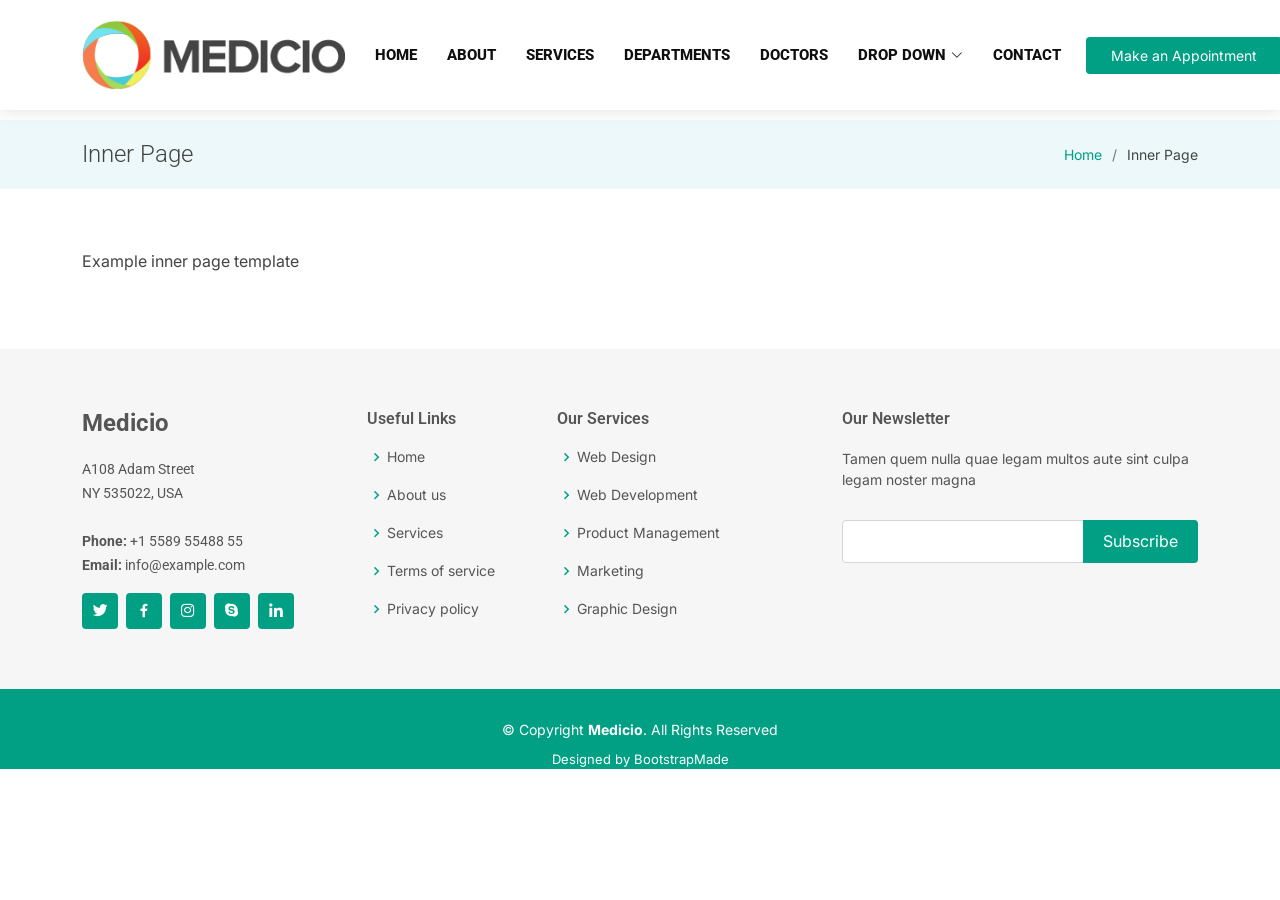
<file: inner-page.html>
<!DOCTYPE html>
<html lang="en">

<head>
  <meta charset="utf-8">
  <meta content="width=device-width, initial-scale=1.0" name="viewport">

  <title>Inner Page - Medicio Bootstrap Template</title>
  <meta content="" name="description">
  <meta content="" name="keywords">

  <!-- Favicons -->
  <link href="assets/img/favicon.png" rel="icon">
  <link href="assets/img/apple-touch-icon.png" rel="apple-touch-icon">

  <!-- Google Fonts -->
  <link href="https://fonts.googleapis.com/css?family=Open+Sans:300,300i,400,400i,600,600i,700,700i|Roboto:300,300i,400,400i,500,500i,600,600i,700,700i|Poppins:300,300i,400,400i,500,500i,600,600i,700,700i" rel="stylesheet">

  <!-- Vendor CSS Files -->
  <link href="assets/vendor/fontawesome-free/css/all.min.css" rel="stylesheet">
  <link href="assets/vendor/animate.css/animate.min.css" rel="stylesheet">
  <link href="assets/vendor/aos/aos.css" rel="stylesheet">
  <link href="assets/vendor/bootstrap/css/bootstrap.min.css" rel="stylesheet">
  <link href="assets/vendor/bootstrap-icons/bootstrap-icons.css" rel="stylesheet">
  <link href="assets/vendor/boxicons/css/boxicons.min.css" rel="stylesheet">
  <link href="assets/vendor/glightbox/css/glightbox.min.css" rel="stylesheet">
  <link href="assets/vendor/swiper/swiper-bundle.min.css" rel="stylesheet">

  <!-- Template Main CSS File -->
  <link href="assets/css/style.css" rel="stylesheet">

  <!-- =======================================================
  * Template Name: Medicio
  * Updated: Sep 18 2023 with Bootstrap v5.3.2
  * Template URL: https://bootstrapmade.com/medicio-free-bootstrap-theme/
  * Author: BootstrapMade.com
  * License: https://bootstrapmade.com/license/
  ======================================================== -->
</head>

<body>

  <!-- ======= Top Bar ======= -->
  <div id="topbar" class="d-flex align-items-center fixed-top">
    <div class="container d-flex align-items-center justify-content-center justify-content-md-between">
      <div class="align-items-center d-none d-md-flex">
        <i class="bi bi-clock"></i> Monday - Saturday, 8AM to 10PM
      </div>
      <div class="d-flex align-items-center">
        <i class="bi bi-phone"></i> Call us now +1 5589 55488 55
      </div>
    </div>
  </div>

  <!-- ======= Header ======= -->
  <header id="header" class="fixed-top">
    <div class="container d-flex align-items-center">

      <a href="index.html" class="logo me-auto"><img src="assets/img/logo.png" alt=""></a>
      <!-- Uncomment below if you prefer to use an image logo -->
      <!-- <h1 class="logo me-auto"><a href="index.html">Medicio</a></h1> -->

      <nav id="navbar" class="navbar order-last order-lg-0">
        <ul>
          <li><a class="nav-link scrollto " href="#hero">Home</a></li>
          <li><a class="nav-link scrollto" href="#about">About</a></li>
          <li><a class="nav-link scrollto" href="#services">Services</a></li>
          <li><a class="nav-link scrollto" href="#departments">Departments</a></li>
          <li><a class="nav-link scrollto" href="#doctors">Doctors</a></li>
          <li class="dropdown"><a href="#"><span>Drop Down</span> <i class="bi bi-chevron-down"></i></a>
            <ul>
              <li><a href="#">Drop Down 1</a></li>
              <li class="dropdown"><a href="#"><span>Deep Drop Down</span> <i class="bi bi-chevron-right"></i></a>
                <ul>
                  <li><a href="#">Deep Drop Down 1</a></li>
                  <li><a href="#">Deep Drop Down 2</a></li>
                  <li><a href="#">Deep Drop Down 3</a></li>
                  <li><a href="#">Deep Drop Down 4</a></li>
                  <li><a href="#">Deep Drop Down 5</a></li>
                </ul>
              </li>
              <li><a href="#">Drop Down 2</a></li>
              <li><a href="#">Drop Down 3</a></li>
              <li><a href="#">Drop Down 4</a></li>
            </ul>
          </li>
          <li><a class="nav-link scrollto" href="#contact">Contact</a></li>
        </ul>
        <i class="bi bi-list mobile-nav-toggle"></i>
      </nav><!-- .navbar -->

      <a href="#appointment" class="appointment-btn scrollto"><span class="d-none d-md-inline">Make an</span> Appointment</a>

    </div>
  </header><!-- End Header -->

  <main id="main">

    <!-- ======= Breadcrumbs Section ======= -->
    <section class="breadcrumbs">
      <div class="container">

        <div class="d-flex justify-content-between align-items-center">
          <h2>Inner Page</h2>
          <ol>
            <li><a href="index.html">Home</a></li>
            <li>Inner Page</li>
          </ol>
        </div>

      </div>
    </section><!-- End Breadcrumbs Section -->

    <section class="inner-page">
      <div class="container">
        <p>
          Example inner page template
        </p>
      </div>
    </section>

  </main><!-- End #main -->

  <!-- ======= Footer ======= -->
  <footer id="footer">
    <div class="footer-top">
      <div class="container">
        <div class="row">

          <div class="col-lg-3 col-md-6">
            <div class="footer-info">
              <h3>Medicio</h3>
              <p>
                A108 Adam Street <br>
                NY 535022, USA<br><br>
                <strong>Phone:</strong> +1 5589 55488 55<br>
                <strong>Email:</strong> info@example.com<br>
              </p>
              <div class="social-links mt-3">
                <a href="#" class="twitter"><i class="bx bxl-twitter"></i></a>
                <a href="#" class="facebook"><i class="bx bxl-facebook"></i></a>
                <a href="#" class="instagram"><i class="bx bxl-instagram"></i></a>
                <a href="#" class="google-plus"><i class="bx bxl-skype"></i></a>
                <a href="#" class="linkedin"><i class="bx bxl-linkedin"></i></a>
              </div>
            </div>
          </div>

          <div class="col-lg-2 col-md-6 footer-links">
            <h4>Useful Links</h4>
            <ul>
              <li><i class="bx bx-chevron-right"></i> <a href="#">Home</a></li>
              <li><i class="bx bx-chevron-right"></i> <a href="#">About us</a></li>
              <li><i class="bx bx-chevron-right"></i> <a href="#">Services</a></li>
              <li><i class="bx bx-chevron-right"></i> <a href="#">Terms of service</a></li>
              <li><i class="bx bx-chevron-right"></i> <a href="#">Privacy policy</a></li>
            </ul>
          </div>

          <div class="col-lg-3 col-md-6 footer-links">
            <h4>Our Services</h4>
            <ul>
              <li><i class="bx bx-chevron-right"></i> <a href="#">Web Design</a></li>
              <li><i class="bx bx-chevron-right"></i> <a href="#">Web Development</a></li>
              <li><i class="bx bx-chevron-right"></i> <a href="#">Product Management</a></li>
              <li><i class="bx bx-chevron-right"></i> <a href="#">Marketing</a></li>
              <li><i class="bx bx-chevron-right"></i> <a href="#">Graphic Design</a></li>
            </ul>
          </div>

          <div class="col-lg-4 col-md-6 footer-newsletter">
            <h4>Our Newsletter</h4>
            <p>Tamen quem nulla quae legam multos aute sint culpa legam noster magna</p>
            <form action="" method="post">
              <input type="email" name="email"><input type="submit" value="Subscribe">
            </form>

          </div>

        </div>
      </div>
    </div>

    <div class="container">
      <div class="copyright">
        &copy; Copyright <strong><span>Medicio</span></strong>. All Rights Reserved
      </div>
      <div class="credits">
        <!-- All the links in the footer should remain intact. -->
        <!-- You can delete the links only if you purchased the pro version. -->
        <!-- Licensing information: https://bootstrapmade.com/license/ -->
        <!-- Purchase the pro version with working PHP/AJAX contact form: https://bootstrapmade.com/medicio-free-bootstrap-theme/ -->
        Designed by <a href="https://bootstrapmade.com/">BootstrapMade</a>
      </div>
    </div>
  </footer><!-- End Footer -->

  <div id="preloader"></div>
  <a href="#" class="back-to-top d-flex align-items-center justify-content-center"><i class="bi bi-arrow-up-short"></i></a>

  <!-- Vendor JS Files -->
  <script src="assets/vendor/purecounter/purecounter_vanilla.js"></script>
  <script src="assets/vendor/aos/aos.js"></script>
  <script src="assets/vendor/bootstrap/js/bootstrap.bundle.min.js"></script>
  <script src="assets/vendor/glightbox/js/glightbox.min.js"></script>
  <script src="assets/vendor/swiper/swiper-bundle.min.js"></script>
  <script src="assets/vendor/php-email-form/validate.js"></script>

  <!-- Template Main JS File -->
  <script src="assets/js/main.js"></script>

</body>

</html>
</file>
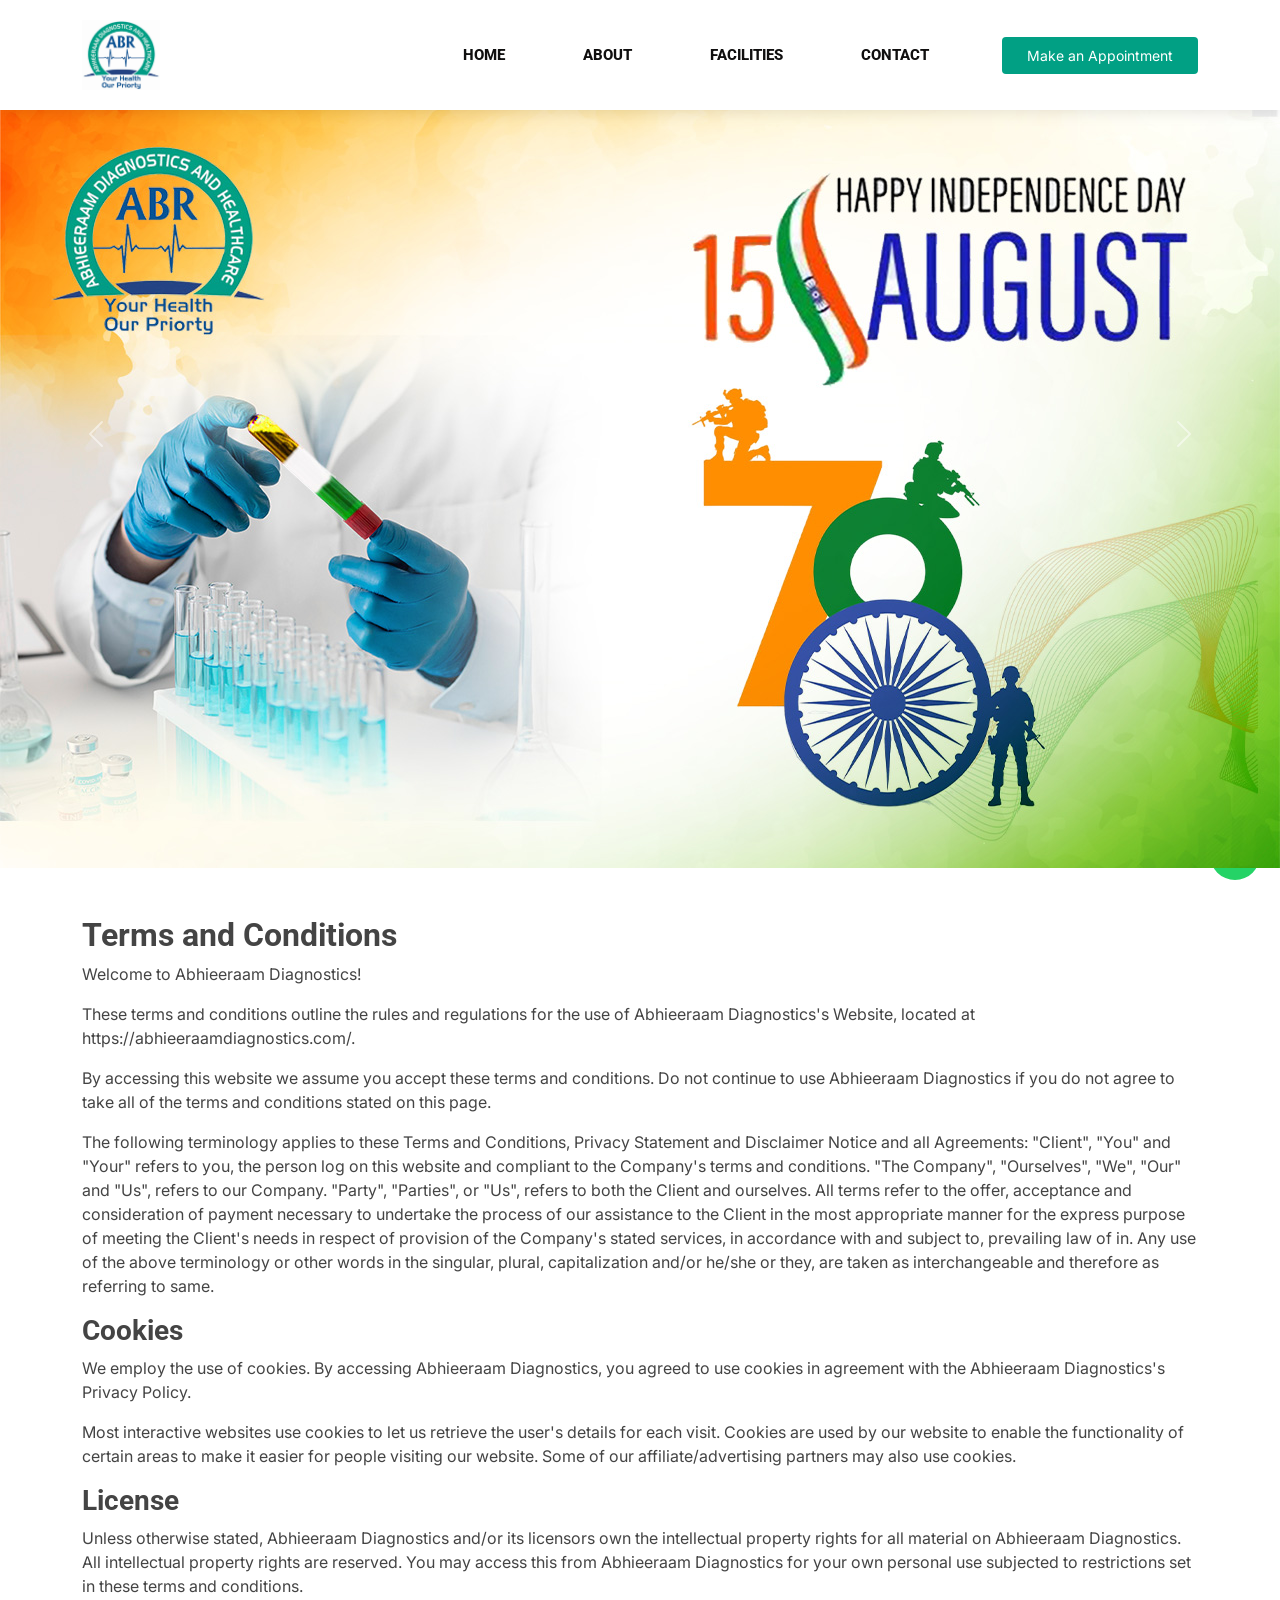
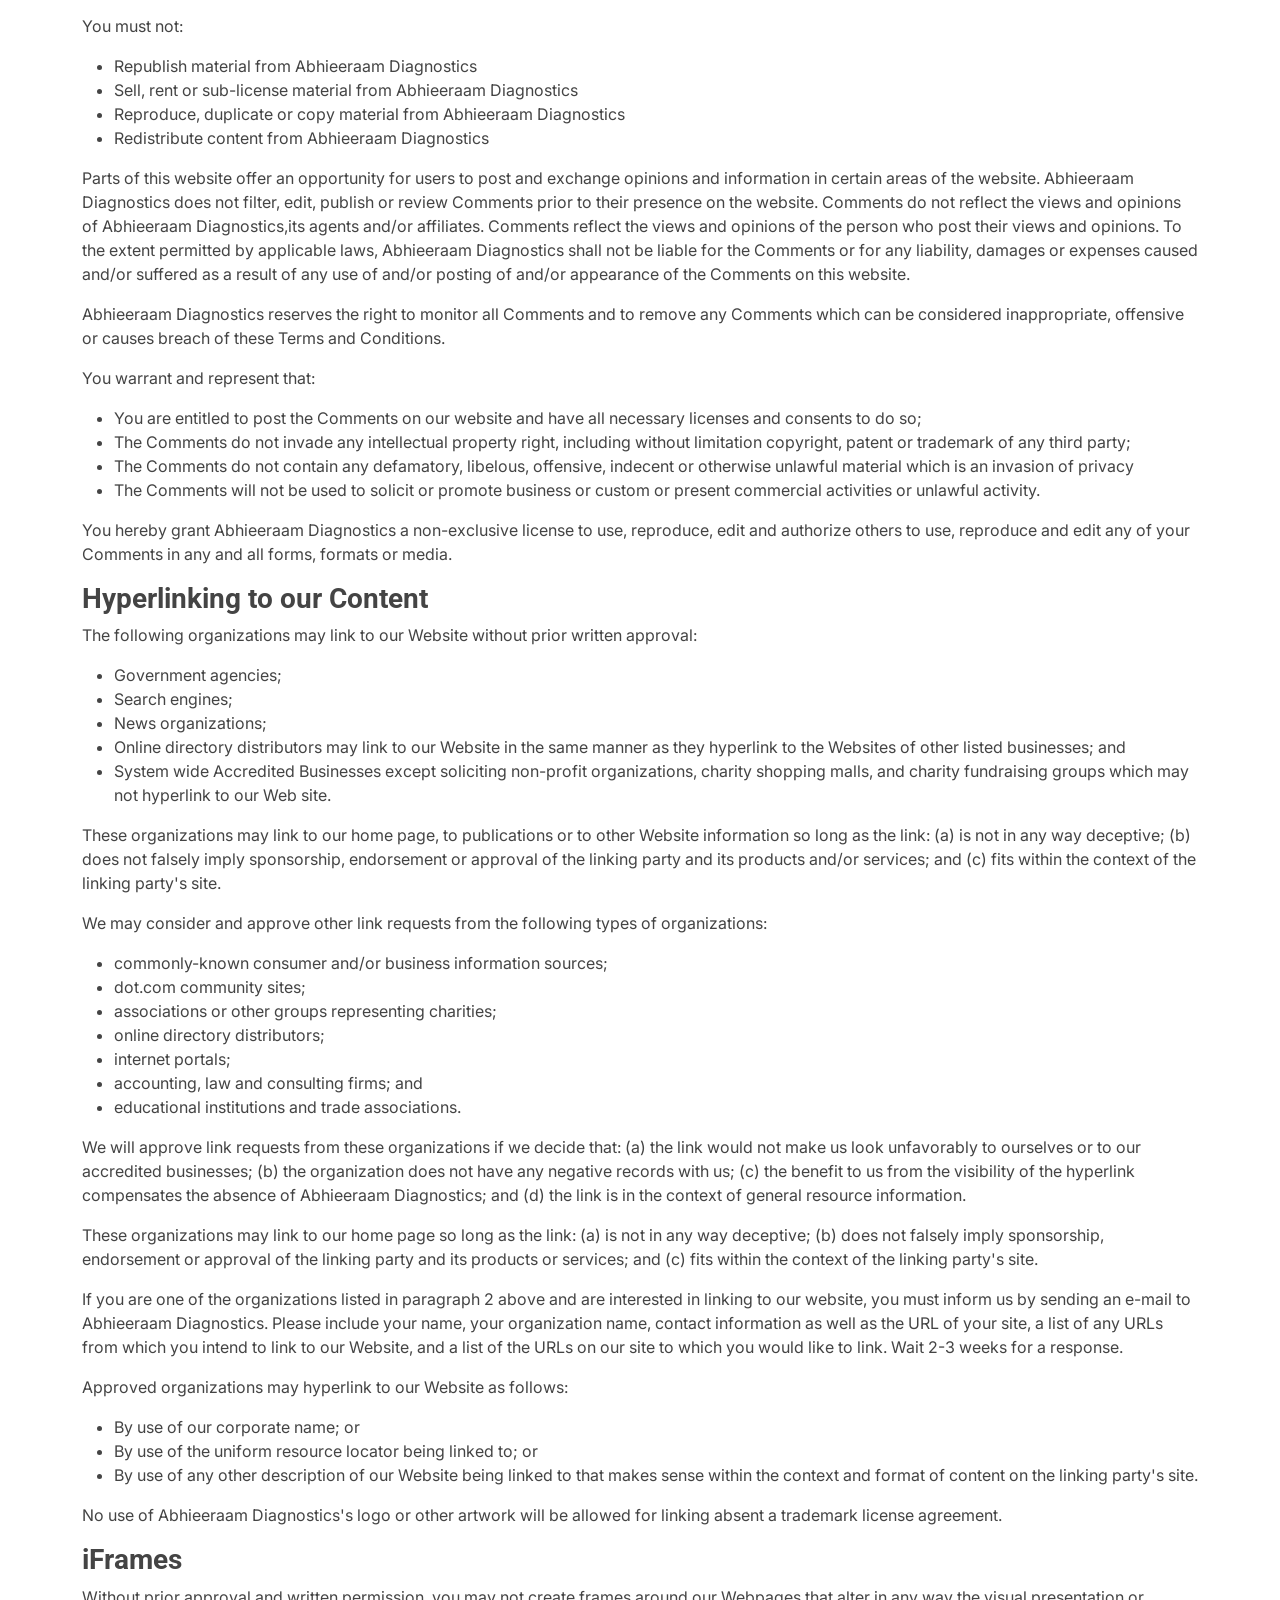
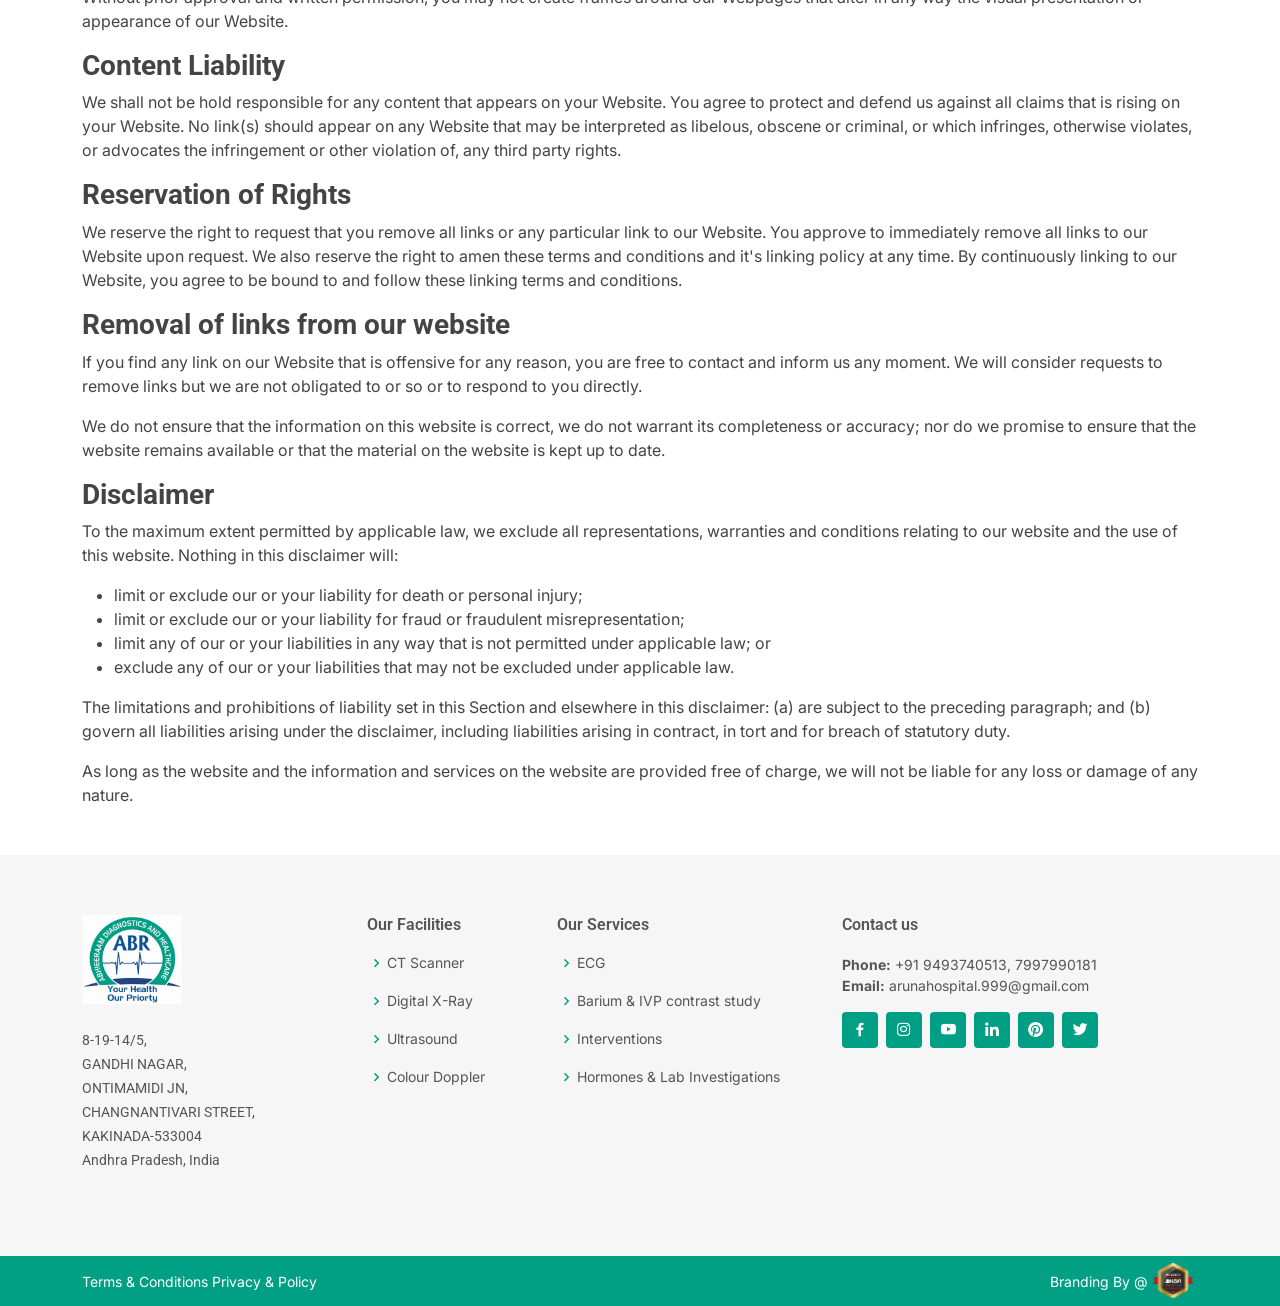
<file: privacy.html>
<!DOCTYPE html>
<html lang="en">

<head>
  <meta charset="utf-8">
  <meta content="width=device-width, initial-scale=1.0" name="viewport">

  <title>ABHIEERAAM DIAGNOSTICS</title>
  <meta content="" name="description">
  <meta content="" name="keywords">

  <!-- Favicons -->
  <link href="assets/img/logo.jpeg" rel="icon">
  <link href="assets/img/apple-touch-icon.png" rel="apple-touch-icon">

  <!-- Google Fonts -->
  <link href="https://fonts.googleapis.com/css?family=Open+Sans:300,300i,400,400i,600,600i,700,700i|Roboto:300,300i,400,400i,500,500i,600,600i,700,700i|Poppins:300,300i,400,400i,500,500i,600,600i,700,700i" rel="stylesheet">

  <!-- Vendor CSS Files -->
  <link href="assets/vendor/fontawesome-free/css/all.min.css" rel="stylesheet">
  <link href="assets/vendor/animate.css/animate.min.css" rel="stylesheet">
  <link href="assets/vendor/aos/aos.css" rel="stylesheet">
  <link href="assets/vendor/bootstrap/css/bootstrap.min.css" rel="stylesheet">
  <link href="assets/vendor/bootstrap-icons/bootstrap-icons.css" rel="stylesheet">
  <link href="assets/vendor/boxicons/css/boxicons.min.css" rel="stylesheet">
  <link href="assets/vendor/glightbox/css/glightbox.min.css" rel="stylesheet">
  <link href="assets/vendor/swiper/swiper-bundle.min.css" rel="stylesheet">

  <!-- Template Main CSS File -->
  <link href="assets/css/style.css" rel="stylesheet">

  <!-- =======================================================
  * Template Name: Medicio
  * Updated: Sep 18 2023 with Bootstrap v5.3.2
  * Template URL: https://bootstrapmade.com/medicio-free-bootstrap-theme/
  * Author: BootstrapMade.com
  * License: https://bootstrapmade.com/license/
  ======================================================== -->
</head>

<body>

  <!-- ======= Header ======= -->
  <header id="header" class="fixed-top">
    <div class="container d-flex align-items-center">

      <a href="index.html" class="logo me-auto"><img src="assets/img/logo.jpeg"  alt=""></a>
      <!-- Uncomment below if you prefer to use an image logo -->
      <!-- <h1 class="logo me-auto"><a href="index.html">Medicio</a></h1> -->

      <nav id="navbar" class="navbar order-lg-0 ">
        <ul>
          <li><a class="nav-link scrollto pe-5" href="index.php">Home</a></li>
          <li><a class="nav-link scrollto me-5" href="index.php">About</a></li>
          <li><a class="nav-link scrollto pe-5" href="index.php">Facilities</a></li>
          <li><a class="nav-link scrollto pe-5" href="index.php">Contact</a></li>
        </ul>
        <i class="bi bi-list mobile-nav-toggle"></i>
      </nav><!-- .navbar -->

      <a href="#appointment" class="appointment-btn scrollto"><span class="d-none d-md-inline">Make an</span> Appointment</a>

    </div>
  </header><!-- End Header -->

  <!-- ======= Hero Section ======= -->
  <div id="carouselExampleFade" data-bs-interval="3000"  class="carousel slide carousel-fade" data-bs-ride="carousel"  >
  <div class="carousel-inner cor_med">
    <div class="carousel-item active">
      <img src="assets/img/abhiram_independence_poster.png" class="d-block w-100" alt="...">
    </div>
    <div class="carousel-item">
      <img src="assets/img/slide/slides4.jpeg" class="d-block w-100" alt="...">
    </div>
    <div class="carousel-item">
      <img src="assets/img/slide/slides1.jpeg" class="d-block w-100" alt="...">
    </div>
    <div class="carousel-item">
      <img src="assets/img/slide/slides3.jpeg" class="d-block w-100" alt="...">
    </div>
  </div>
  <button class="carousel-control-prev" type="button" data-bs-target="#carouselExampleFade" data-bs-slide="prev">
    <span class="carousel-control-prev-icon" aria-hidden="true"></span>
    <span class="visually-hidden">Previous</span>
  </button>
  <button class="carousel-control-next" type="button" data-bs-target="#carouselExampleFade" data-bs-slide="next">
    <span class="carousel-control-next-icon" aria-hidden="true"></span>
    <span class="visually-hidden">Next</span>
  </button>
</div>


   
  <main id="main">

 <div class="container my-5">

    <h2><strong>Terms and Conditions</strong></h2>

    <p>Welcome to Abhieeraam Diagnostics!</p>
    
    <p>These terms and conditions outline the rules and regulations for the use of Abhieeraam Diagnostics's Website, located at https://abhieeraamdiagnostics.com/.</p>
    
    <p>By accessing this website we assume you accept these terms and conditions. Do not continue to use Abhieeraam Diagnostics if you do not agree to take all of the terms and conditions stated on this page.</p>
    
    <p>The following terminology applies to these Terms and Conditions, Privacy Statement and Disclaimer Notice and all Agreements: "Client", "You" and "Your" refers to you, the person log on this website and compliant to the Company's terms and conditions. "The Company", "Ourselves", "We", "Our" and "Us", refers to our Company. "Party", "Parties", or "Us", refers to both the Client and ourselves. All terms refer to the offer, acceptance and consideration of payment necessary to undertake the process of our assistance to the Client in the most appropriate manner for the express purpose of meeting the Client's needs in respect of provision of the Company's stated services, in accordance with and subject to, prevailing law of in. Any use of the above terminology or other words in the singular, plural, capitalization and/or he/she or they, are taken as interchangeable and therefore as referring to same.</p>
    
    <h3><strong>Cookies</strong></h3>
    
    <p>We employ the use of cookies. By accessing Abhieeraam Diagnostics, you agreed to use cookies in agreement with the Abhieeraam Diagnostics's Privacy Policy. </p>
    
    <p>Most interactive websites use cookies to let us retrieve the user's details for each visit. Cookies are used by our website to enable the functionality of certain areas to make it easier for people visiting our website. Some of our affiliate/advertising partners may also use cookies.</p>
    
    <h3><strong>License</strong></h3>
    
    <p>Unless otherwise stated, Abhieeraam Diagnostics and/or its licensors own the intellectual property rights for all material on Abhieeraam Diagnostics. All intellectual property rights are reserved. You may access this from Abhieeraam Diagnostics for your own personal use subjected to restrictions set in these terms and conditions.</p>
    
    <p>You must not:</p>
    <ul>
        <li>Republish material from Abhieeraam Diagnostics</li>
        <li>Sell, rent or sub-license material from Abhieeraam Diagnostics</li>
        <li>Reproduce, duplicate or copy material from Abhieeraam Diagnostics</li>
        <li>Redistribute content from Abhieeraam Diagnostics</li>
    </ul>
    
     
    <p>Parts of this website offer an opportunity for users to post and exchange opinions and information in certain areas of the website. Abhieeraam Diagnostics does not filter, edit, publish or review Comments prior to their presence on the website. Comments do not reflect the views and opinions of Abhieeraam Diagnostics,its agents and/or affiliates. Comments reflect the views and opinions of the person who post their views and opinions. To the extent permitted by applicable laws, Abhieeraam Diagnostics shall not be liable for the Comments or for any liability, damages or expenses caused and/or suffered as a result of any use of and/or posting of and/or appearance of the Comments on this website.</p>
    
    <p>Abhieeraam Diagnostics reserves the right to monitor all Comments and to remove any Comments which can be considered inappropriate, offensive or causes breach of these Terms and Conditions.</p>
    
    <p>You warrant and represent that:</p>
    
    <ul>
        <li>You are entitled to post the Comments on our website and have all necessary licenses and consents to do so;</li>
        <li>The Comments do not invade any intellectual property right, including without limitation copyright, patent or trademark of any third party;</li>
        <li>The Comments do not contain any defamatory, libelous, offensive, indecent or otherwise unlawful material which is an invasion of privacy</li>
        <li>The Comments will not be used to solicit or promote business or custom or present commercial activities or unlawful activity.</li>
    </ul>
    
    <p>You hereby grant Abhieeraam Diagnostics a non-exclusive license to use, reproduce, edit and authorize others to use, reproduce and edit any of your Comments in any and all forms, formats or media.</p>
    
    <h3><strong>Hyperlinking to our Content</strong></h3>
    
    <p>The following organizations may link to our Website without prior written approval:</p>
    
    <ul>
        <li>Government agencies;</li>
        <li>Search engines;</li>
        <li>News organizations;</li>
        <li>Online directory distributors may link to our Website in the same manner as they hyperlink to the Websites of other listed businesses; and</li>
        <li>System wide Accredited Businesses except soliciting non-profit organizations, charity shopping malls, and charity fundraising groups which may not hyperlink to our Web site.</li>
    </ul>
    
    <p>These organizations may link to our home page, to publications or to other Website information so long as the link: (a) is not in any way deceptive; (b) does not falsely imply sponsorship, endorsement or approval of the linking party and its products and/or services; and (c) fits within the context of the linking party's site.</p>
    
    <p>We may consider and approve other link requests from the following types of organizations:</p>
    
    <ul>
        <li>commonly-known consumer and/or business information sources;</li>
        <li>dot.com community sites;</li>
        <li>associations or other groups representing charities;</li>
        <li>online directory distributors;</li>
        <li>internet portals;</li>
        <li>accounting, law and consulting firms; and</li>
        <li>educational institutions and trade associations.</li>
    </ul>
    
    <p>We will approve link requests from these organizations if we decide that: (a) the link would not make us look unfavorably to ourselves or to our accredited businesses; (b) the organization does not have any negative records with us; (c) the benefit to us from the visibility of the hyperlink compensates the absence of Abhieeraam Diagnostics; and (d) the link is in the context of general resource information.</p>
    
    <p>These organizations may link to our home page so long as the link: (a) is not in any way deceptive; (b) does not falsely imply sponsorship, endorsement or approval of the linking party and its products or services; and (c) fits within the context of the linking party's site.</p>
    
    <p>If you are one of the organizations listed in paragraph 2 above and are interested in linking to our website, you must inform us by sending an e-mail to Abhieeraam Diagnostics. Please include your name, your organization name, contact information as well as the URL of your site, a list of any URLs from which you intend to link to our Website, and a list of the URLs on our site to which you would like to link. Wait 2-3 weeks for a response.</p>
    
    <p>Approved organizations may hyperlink to our Website as follows:</p>
    
    <ul>
        <li>By use of our corporate name; or</li>
        <li>By use of the uniform resource locator being linked to; or</li>
        <li>By use of any other description of our Website being linked to that makes sense within the context and format of content on the linking party's site.</li>
    </ul>
    
    <p>No use of Abhieeraam Diagnostics's logo or other artwork will be allowed for linking absent a trademark license agreement.</p>
    
    <h3><strong>iFrames</strong></h3>
    
    <p>Without prior approval and written permission, you may not create frames around our Webpages that alter in any way the visual presentation or appearance of our Website.</p>
    
    <h3><strong>Content Liability</strong></h3>
    
    <p>We shall not be hold responsible for any content that appears on your Website. You agree to protect and defend us against all claims that is rising on your Website. No link(s) should appear on any Website that may be interpreted as libelous, obscene or criminal, or which infringes, otherwise violates, or advocates the infringement or other violation of, any third party rights.</p>
    
    <h3><strong>Reservation of Rights</strong></h3>
    
    <p>We reserve the right to request that you remove all links or any particular link to our Website. You approve to immediately remove all links to our Website upon request. We also reserve the right to amen these terms and conditions and it's linking policy at any time. By continuously linking to our Website, you agree to be bound to and follow these linking terms and conditions.</p>
    
    <h3><strong>Removal of links from our website</strong></h3>
    
    <p>If you find any link on our Website that is offensive for any reason, you are free to contact and inform us any moment. We will consider requests to remove links but we are not obligated to or so or to respond to you directly.</p>
    
    <p>We do not ensure that the information on this website is correct, we do not warrant its completeness or accuracy; nor do we promise to ensure that the website remains available or that the material on the website is kept up to date.</p>
    
    <h3><strong>Disclaimer</strong></h3>
    
    <p>To the maximum extent permitted by applicable law, we exclude all representations, warranties and conditions relating to our website and the use of this website. Nothing in this disclaimer will:</p>
    
    <ul>
        <li>limit or exclude our or your liability for death or personal injury;</li>
        <li>limit or exclude our or your liability for fraud or fraudulent misrepresentation;</li>
        <li>limit any of our or your liabilities in any way that is not permitted under applicable law; or</li>
        <li>exclude any of our or your liabilities that may not be excluded under applicable law.</li>
    </ul>
    
    <p>The limitations and prohibitions of liability set in this Section and elsewhere in this disclaimer: (a) are subject to the preceding paragraph; and (b) govern all liabilities arising under the disclaimer, including liabilities arising in contract, in tort and for breach of statutory duty.</p>
    
    <p>As long as the website and the information and services on the website are provided free of charge, we will not be liable for any loss or damage of any nature.</p>

 </div>
  </main><!-- End #main -->

  <!-- ======= Footer ======= -->
  <footer id="footer">
    <div class="footer-top">
      <div class="container">
        <div class="row">

          <div class="col-lg-3 col-md-6">
            <div class="footer-info">
              <a href="index.html" class="logo me-auto "><img src="assets/img/logo.jpeg"  width="100" alt=""></a>
              <p class="mt-4">
                8-19-14/5,  
                <br>GANDHI NAGAR,<br> 
                ONTIMAMIDI JN,<br>
                CHANGNANTIVARI STREET,<br>
                KAKINADA-533004 <br>
                Andhra Pradesh, India
                <br><br>
              </p>
            </div>
          </div>

          <div class="col-lg-2 col-md-6 footer-links">
            <h4>Our Facilities</h4>
            <ul>
              <li><i class="bx bx-chevron-right"></i> <a href="index.php">CT Scanner</a></li>
              <li><i class="bx bx-chevron-right"></i> <a href="index.php">Digital X-Ray</a></li>
              <li><i class="bx bx-chevron-right"></i> <a href="index.php">Ultrasound</a></li>
              <li><i class="bx bx-chevron-right"></i> <a href="index.php">Colour Doppler</a></li>
            </ul>
          </div>

          <div class="col-lg-3 col-md-6 footer-links">
            <h4>Our Services</h4>
            <ul>
              <li><i class="bx bx-chevron-right"></i> <a href="index.php">ECG</a></li>
              <li><i class="bx bx-chevron-right"></i> <a href="index.php">Barium & IVP contrast study</a></li>
              <li><i class="bx bx-chevron-right"></i> <a href="index.php">Interventions</a></li>
              <li><i class="bx bx-chevron-right"></i> <a href="index.php">Hormones & Lab Investigations</a></li>
            </ul>
          </div>

          <div class="col-lg-4 col-md-6 footer-newsletter footerbgcolor">
            <h4>Contact us</h4>
            <p class="mt-2">
              <strong>Phone:</strong> +91 9493740513, 7997990181<br>
              <strong>Email:</strong> arunahospital.999@gmail.com <br>
            </p>
            <div class="social-links mt-3">
              <a href="https://www.facebook.com/abhieeramdiagnostics/" target="_blank" class="facebook"><i class="bx bxl-facebook"></i></a> 
              <a href="https://www.instagram.com/abhiee_ram_diagnostics/"  target="_blank" class="instagram"><i class="bx bxl-instagram"></i></a>
              <a href="https://www.youtube.com/channel/UCxqTQfOzRZLO7gNJQSgTGIw"  target="_blank" class="youtube"><i class="bx bxl-youtube"></i></a>
              <a href="#"    class="google-plus"><i class="bx bxl-linkedin"></i></a>
              <a href="https://in.pinterest.com/abhieeraam/"   target="_blank" class="linkedin"><i class="bx bxl-pinterest"></i></a>
              <a href="https://twitter.com/abhieeraam9518"  target="_blank" class="twitter"><i class="bx bxl-twitter"></i></a>

            </div>

          </div>

        </div>
      </div>
    </div>
    <div class="footer-area-bottom theme-bg">
      <div class="container">
      <div class="row d-flex align-items-center">
      <div class="col-md-6 col-12">
        <div class="footer-widget__copyright-info">
        <p class="last_text mb-0">
          <a href="terms.html" style="text-decoration: none; color: #ffffff;">Terms & Conditions</a>
          <a href="privacy.html" style="text-decoration: none; color: #ffffff;">Privacy & Policy</a>
        </p>
        </div>
      </div>
      <div class="col-md-6 col-12 d-flex justify-content-end align-items-center">
        <a href="https://bhavicreations.com/" target="_blank" style="text-decoration: none; color: #ffffff; display: flex; align-items: center;">
        <p class="mini_text last_text mb-0">
          Branding By @
        </p>
        <img src="assets/img/bhavi-logo/bhavi.png" class="img-fluid brand_image" alt="" style="width: 50px; height: 50px;">
        </a>
      </div>
        </div>
      </div>
 </div>
 
  </footer>
  
  <!-- End Footer -->

  <!-- WhatsApp link -->
  <a href="https://api.whatsapp.com/send?phone=919493740513" style="color: #fff;" class="whatsapp-link" target="_blank">
    <i class="fab fa-whatsapp"></i>
  </a>

  <div id="preloader"></div>
  <!-- <a href="#" class="back-to-top d-flex align-items-center justify-content-center"><i class="bi bi-arrow-up-short"></i></a> -->

  <!-- Vendor JS Files -->
  <script src="assets/vendor/purecounter/purecounter_vanilla.js"></script>
  <script src="assets/vendor/aos/aos.js"></script>
  <script src="assets/vendor/bootstrap/js/bootstrap.bundle.min.js"></script>
  <script src="assets/vendor/glightbox/js/glightbox.min.js"></script>
  <script src="assets/vendor/swiper/swiper-bundle.min.js"></script>
  <script src="assets/vendor/php-email-form/validate.js"></script>

  <!-- Template Main JS File -->
  <script src="assets/js/main.js"></script>

</body>

</html>
</file>
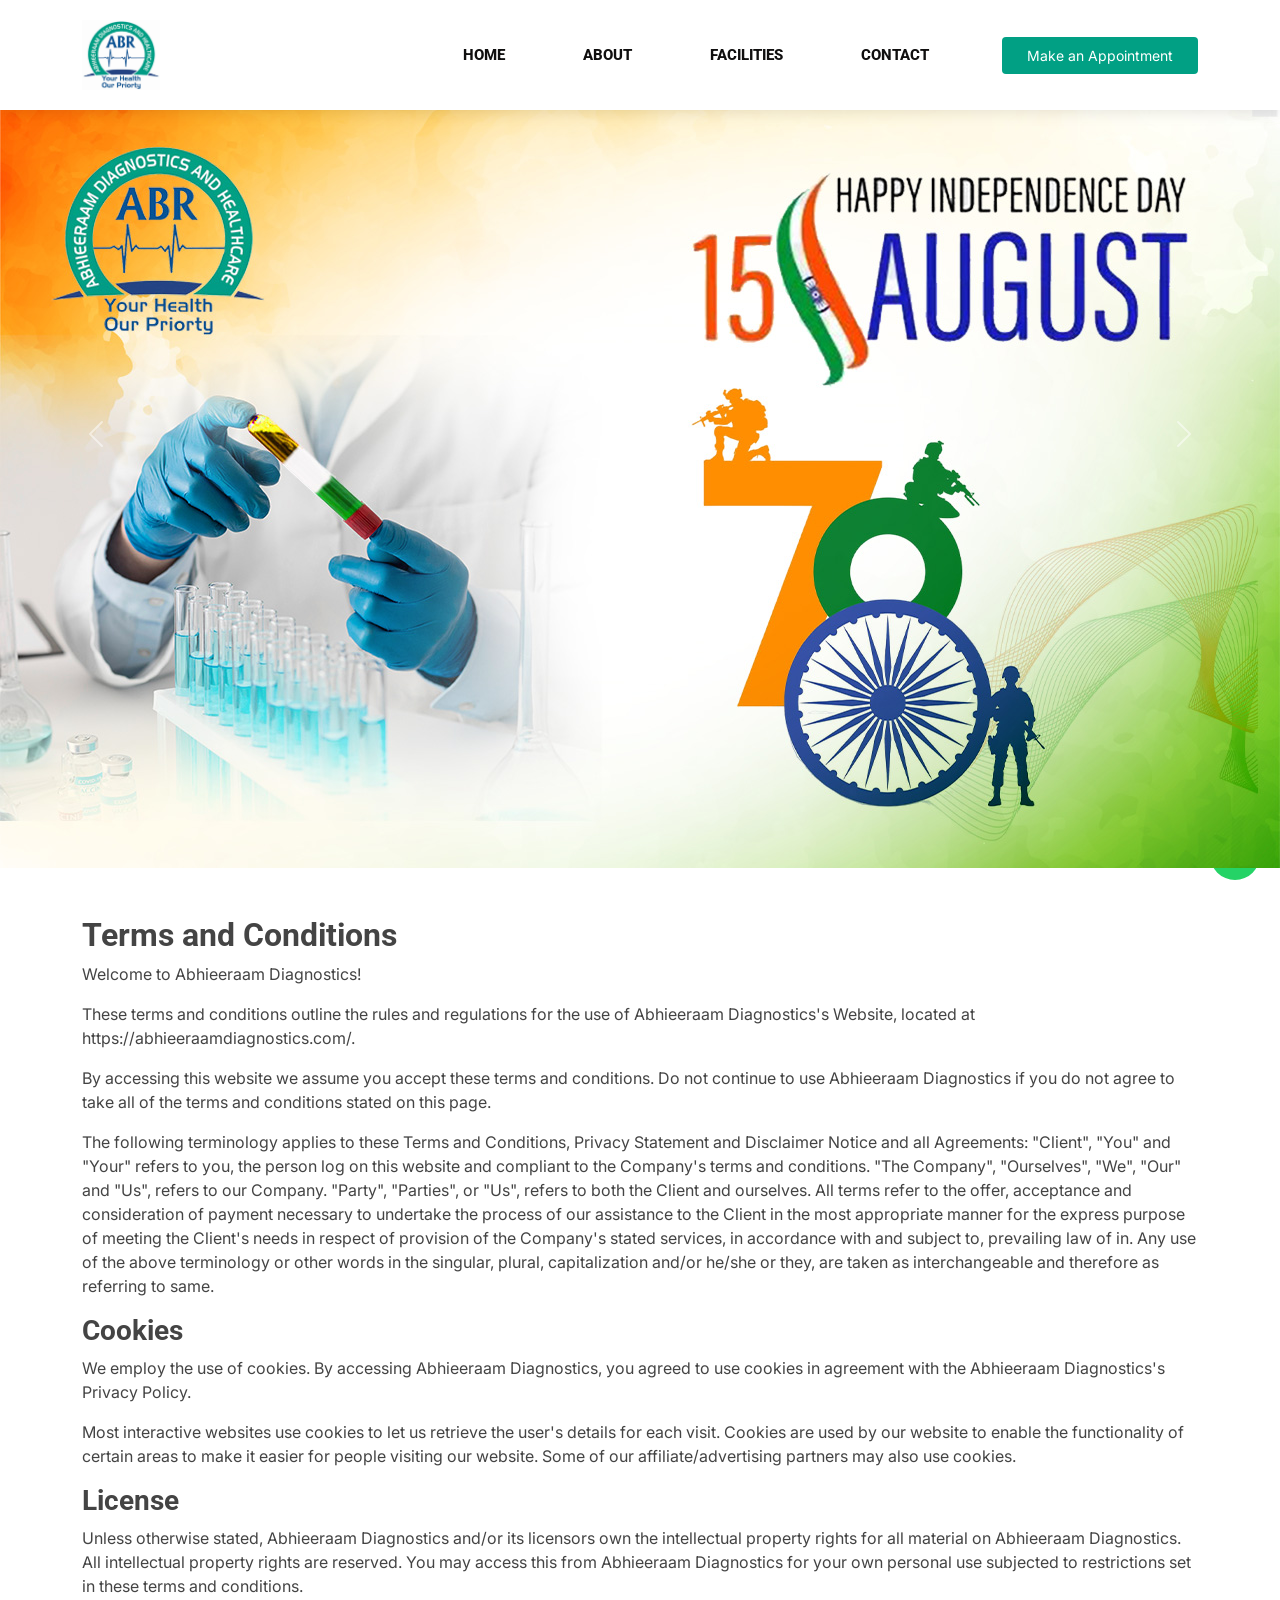
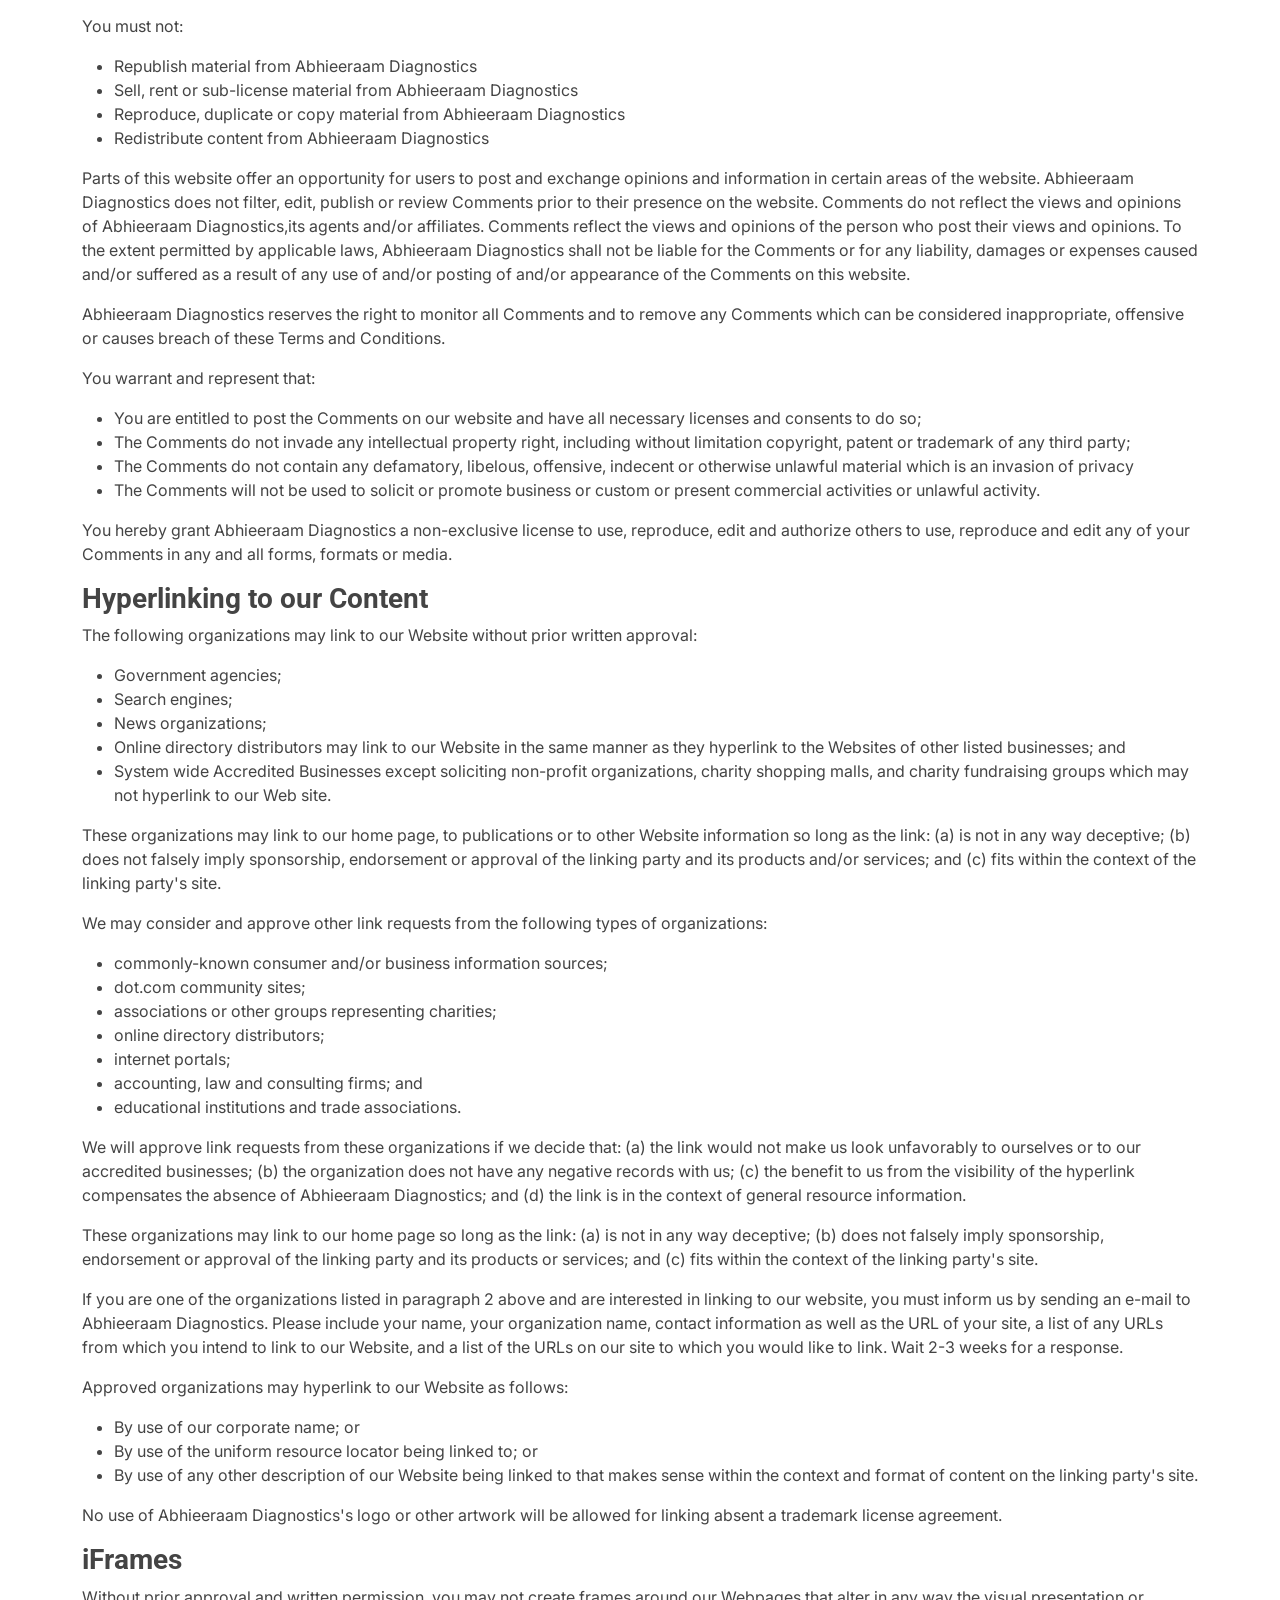
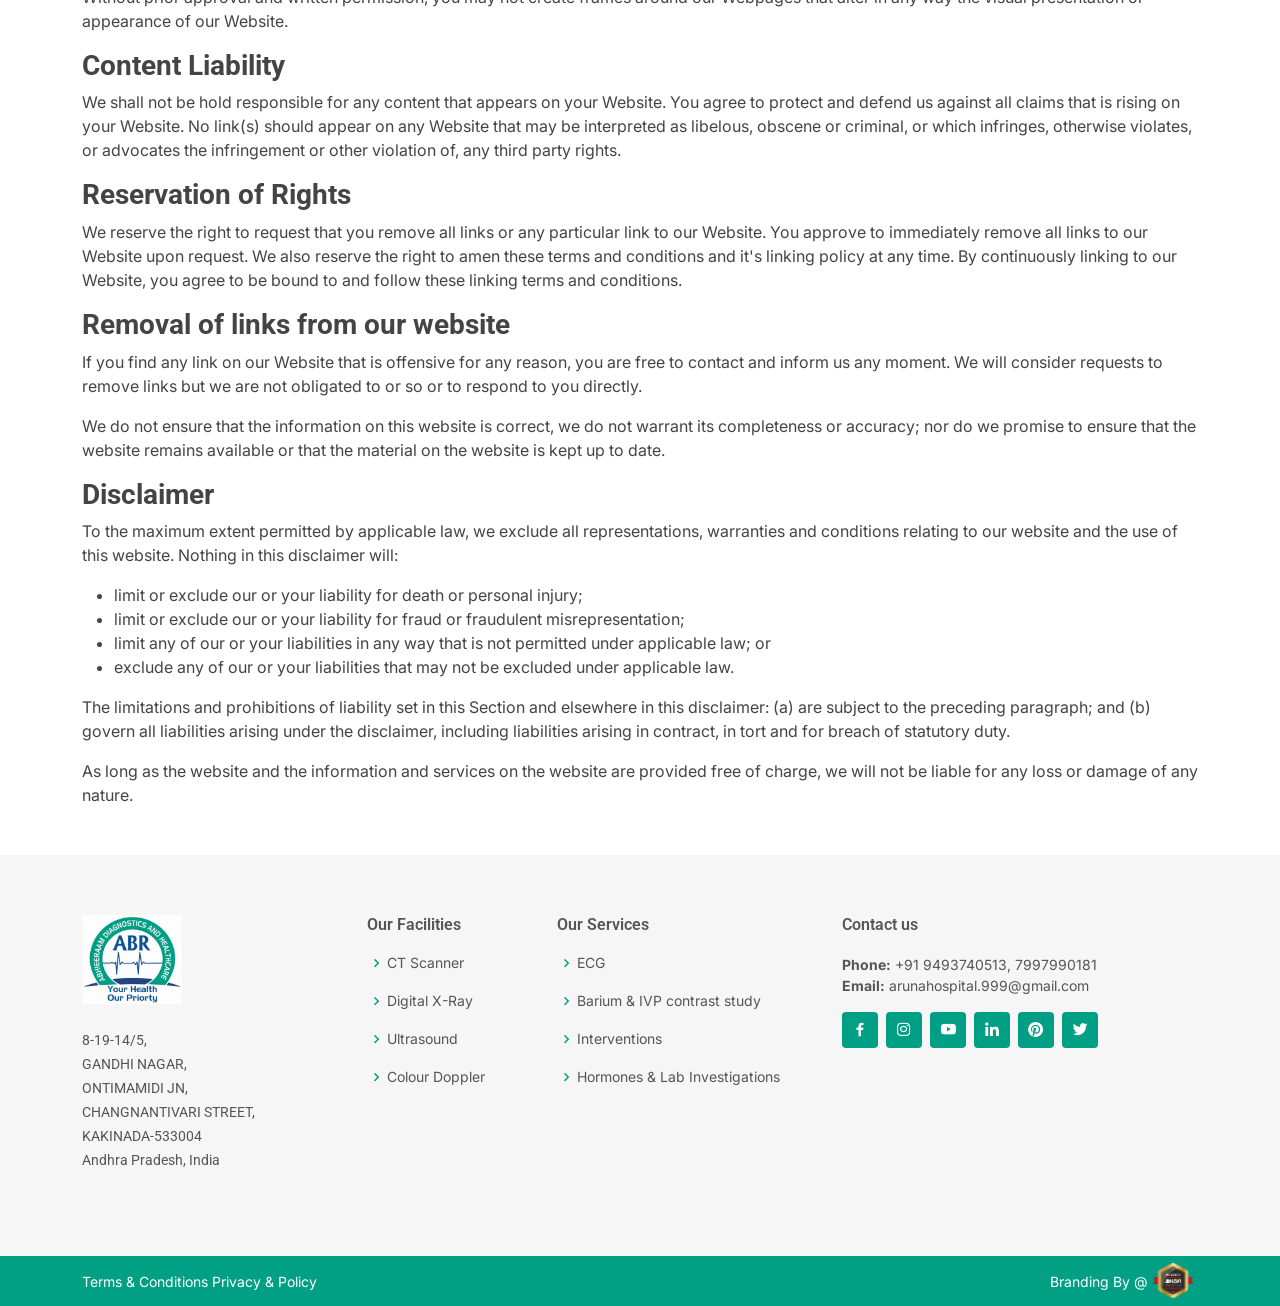
<file: terms.html>
<!DOCTYPE html>
<html lang="en">

<head>
  <meta charset="utf-8">
  <meta content="width=device-width, initial-scale=1.0" name="viewport">

  <title>ABHIEERAAM DIAGNOSTICS</title>
  <meta content="" name="description">
  <meta content="" name="keywords">

  <!-- Favicons -->
  <link href="assets/img/logo.jpeg" rel="icon">
  <link href="assets/img/apple-touch-icon.png" rel="apple-touch-icon">

  <!-- Google Fonts -->
  <link href="https://fonts.googleapis.com/css?family=Open+Sans:300,300i,400,400i,600,600i,700,700i|Roboto:300,300i,400,400i,500,500i,600,600i,700,700i|Poppins:300,300i,400,400i,500,500i,600,600i,700,700i" rel="stylesheet">

  <!-- Vendor CSS Files -->
  <link href="assets/vendor/fontawesome-free/css/all.min.css" rel="stylesheet">
  <link href="assets/vendor/animate.css/animate.min.css" rel="stylesheet">
  <link href="assets/vendor/aos/aos.css" rel="stylesheet">
  <link href="assets/vendor/bootstrap/css/bootstrap.min.css" rel="stylesheet">
  <link href="assets/vendor/bootstrap-icons/bootstrap-icons.css" rel="stylesheet">
  <link href="assets/vendor/boxicons/css/boxicons.min.css" rel="stylesheet">
  <link href="assets/vendor/glightbox/css/glightbox.min.css" rel="stylesheet">
  <link href="assets/vendor/swiper/swiper-bundle.min.css" rel="stylesheet">

  <!-- Template Main CSS File -->
  <link href="assets/css/style.css" rel="stylesheet">

  <!-- =======================================================
  * Template Name: Medicio
  * Updated: Sep 18 2023 with Bootstrap v5.3.2
  * Template URL: https://bootstrapmade.com/medicio-free-bootstrap-theme/
  * Author: BootstrapMade.com
  * License: https://bootstrapmade.com/license/
  ======================================================== -->
</head>

<body>

  <!-- ======= Header ======= -->
  <header id="header" class="fixed-top">
    <div class="container d-flex align-items-center">

      <a href="index.html" class="logo me-auto"><img src="assets/img/logo.jpeg"  alt=""></a>
      <!-- Uncomment below if you prefer to use an image logo -->
      <!-- <h1 class="logo me-auto"><a href="index.html">Medicio</a></h1> -->

      <nav id="navbar" class="navbar order-lg-0 ">
        <ul>
          <li><a class="nav-link scrollto pe-5" href="index.php">Home</a></li>
          <li><a class="nav-link scrollto me-5" href="index.php">About</a></li>
          <li><a class="nav-link scrollto pe-5" href="index.php">Facilities</a></li>
          <li><a class="nav-link scrollto pe-5" href="index.php">Contact</a></li>
        </ul>
        <i class="bi bi-list mobile-nav-toggle"></i>
      </nav><!-- .navbar -->

      <a href="#appointment" class="appointment-btn scrollto"><span class="d-none d-md-inline">Make an</span> Appointment</a>

    </div>
  </header><!-- End Header -->

  <!-- ======= Hero Section ======= -->
  <div id="carouselExampleFade" data-bs-interval="3000"  class="carousel slide carousel-fade" data-bs-ride="carousel"  >
  <div class="carousel-inner cor_med">
    <!-- <div class="carousel-item active">
      <img src="assets/img/abhieeram_republic_day_slider.jpg" class="d-block w-100" alt="...">
    </div> -->
    <div class="carousel-item active">
      <img src="assets/img/abhiram_independence_poster.png" class="d-block w-100" alt="...">
    </div>
    <div class="carousel-item">
      <img src="assets/img/slide/slides4.jpeg" class="d-block w-100" alt="...">
    </div>
    <div class="carousel-item">
      <img src="assets/img/slide/slides1.jpeg" class="d-block w-100" alt="...">
    </div>
    <div class="carousel-item">
      <img src="assets/img/slide/slides3.jpeg" class="d-block w-100" alt="...">
    </div>
  </div>
  <button class="carousel-control-prev" type="button" data-bs-target="#carouselExampleFade" data-bs-slide="prev">
    <span class="carousel-control-prev-icon" aria-hidden="true"></span>
    <span class="visually-hidden">Previous</span>
  </button>
  <button class="carousel-control-next" type="button" data-bs-target="#carouselExampleFade" data-bs-slide="next">
    <span class="carousel-control-next-icon" aria-hidden="true"></span>
    <span class="visually-hidden">Next</span>
  </button>
</div>


   
  <main id="main">

 <div class="container my-5">

    <h2><strong>Terms and Conditions</strong></h2>

    <p>Welcome to Abhieeraam Diagnostics!</p>
    
    <p>These terms and conditions outline the rules and regulations for the use of Abhieeraam Diagnostics's Website, located at https://abhieeraamdiagnostics.com/.</p>
    
    <p>By accessing this website we assume you accept these terms and conditions. Do not continue to use Abhieeraam Diagnostics if you do not agree to take all of the terms and conditions stated on this page.</p>
    
    <p>The following terminology applies to these Terms and Conditions, Privacy Statement and Disclaimer Notice and all Agreements: "Client", "You" and "Your" refers to you, the person log on this website and compliant to the Company's terms and conditions. "The Company", "Ourselves", "We", "Our" and "Us", refers to our Company. "Party", "Parties", or "Us", refers to both the Client and ourselves. All terms refer to the offer, acceptance and consideration of payment necessary to undertake the process of our assistance to the Client in the most appropriate manner for the express purpose of meeting the Client's needs in respect of provision of the Company's stated services, in accordance with and subject to, prevailing law of in. Any use of the above terminology or other words in the singular, plural, capitalization and/or he/she or they, are taken as interchangeable and therefore as referring to same.</p>
    
    <h3><strong>Cookies</strong></h3>
    
    <p>We employ the use of cookies. By accessing Abhieeraam Diagnostics, you agreed to use cookies in agreement with the Abhieeraam Diagnostics's Privacy Policy. </p>
    
    <p>Most interactive websites use cookies to let us retrieve the user's details for each visit. Cookies are used by our website to enable the functionality of certain areas to make it easier for people visiting our website. Some of our affiliate/advertising partners may also use cookies.</p>
    
    <h3><strong>License</strong></h3>
    
    <p>Unless otherwise stated, Abhieeraam Diagnostics and/or its licensors own the intellectual property rights for all material on Abhieeraam Diagnostics. All intellectual property rights are reserved. You may access this from Abhieeraam Diagnostics for your own personal use subjected to restrictions set in these terms and conditions.</p>
    
    <p>You must not:</p>
    <ul>
        <li>Republish material from Abhieeraam Diagnostics</li>
        <li>Sell, rent or sub-license material from Abhieeraam Diagnostics</li>
        <li>Reproduce, duplicate or copy material from Abhieeraam Diagnostics</li>
        <li>Redistribute content from Abhieeraam Diagnostics</li>
    </ul>
    
     
    <p>Parts of this website offer an opportunity for users to post and exchange opinions and information in certain areas of the website. Abhieeraam Diagnostics does not filter, edit, publish or review Comments prior to their presence on the website. Comments do not reflect the views and opinions of Abhieeraam Diagnostics,its agents and/or affiliates. Comments reflect the views and opinions of the person who post their views and opinions. To the extent permitted by applicable laws, Abhieeraam Diagnostics shall not be liable for the Comments or for any liability, damages or expenses caused and/or suffered as a result of any use of and/or posting of and/or appearance of the Comments on this website.</p>
    
    <p>Abhieeraam Diagnostics reserves the right to monitor all Comments and to remove any Comments which can be considered inappropriate, offensive or causes breach of these Terms and Conditions.</p>
    
    <p>You warrant and represent that:</p>
    
    <ul>
        <li>You are entitled to post the Comments on our website and have all necessary licenses and consents to do so;</li>
        <li>The Comments do not invade any intellectual property right, including without limitation copyright, patent or trademark of any third party;</li>
        <li>The Comments do not contain any defamatory, libelous, offensive, indecent or otherwise unlawful material which is an invasion of privacy</li>
        <li>The Comments will not be used to solicit or promote business or custom or present commercial activities or unlawful activity.</li>
    </ul>
    
    <p>You hereby grant Abhieeraam Diagnostics a non-exclusive license to use, reproduce, edit and authorize others to use, reproduce and edit any of your Comments in any and all forms, formats or media.</p>
    
    <h3><strong>Hyperlinking to our Content</strong></h3>
    
    <p>The following organizations may link to our Website without prior written approval:</p>
    
    <ul>
        <li>Government agencies;</li>
        <li>Search engines;</li>
        <li>News organizations;</li>
        <li>Online directory distributors may link to our Website in the same manner as they hyperlink to the Websites of other listed businesses; and</li>
        <li>System wide Accredited Businesses except soliciting non-profit organizations, charity shopping malls, and charity fundraising groups which may not hyperlink to our Web site.</li>
    </ul>
    
    <p>These organizations may link to our home page, to publications or to other Website information so long as the link: (a) is not in any way deceptive; (b) does not falsely imply sponsorship, endorsement or approval of the linking party and its products and/or services; and (c) fits within the context of the linking party's site.</p>
    
    <p>We may consider and approve other link requests from the following types of organizations:</p>
    
    <ul>
        <li>commonly-known consumer and/or business information sources;</li>
        <li>dot.com community sites;</li>
        <li>associations or other groups representing charities;</li>
        <li>online directory distributors;</li>
        <li>internet portals;</li>
        <li>accounting, law and consulting firms; and</li>
        <li>educational institutions and trade associations.</li>
    </ul>
    
    <p>We will approve link requests from these organizations if we decide that: (a) the link would not make us look unfavorably to ourselves or to our accredited businesses; (b) the organization does not have any negative records with us; (c) the benefit to us from the visibility of the hyperlink compensates the absence of Abhieeraam Diagnostics; and (d) the link is in the context of general resource information.</p>
    
    <p>These organizations may link to our home page so long as the link: (a) is not in any way deceptive; (b) does not falsely imply sponsorship, endorsement or approval of the linking party and its products or services; and (c) fits within the context of the linking party's site.</p>
    
    <p>If you are one of the organizations listed in paragraph 2 above and are interested in linking to our website, you must inform us by sending an e-mail to Abhieeraam Diagnostics. Please include your name, your organization name, contact information as well as the URL of your site, a list of any URLs from which you intend to link to our Website, and a list of the URLs on our site to which you would like to link. Wait 2-3 weeks for a response.</p>
    
    <p>Approved organizations may hyperlink to our Website as follows:</p>
    
    <ul>
        <li>By use of our corporate name; or</li>
        <li>By use of the uniform resource locator being linked to; or</li>
        <li>By use of any other description of our Website being linked to that makes sense within the context and format of content on the linking party's site.</li>
    </ul>
    
    <p>No use of Abhieeraam Diagnostics's logo or other artwork will be allowed for linking absent a trademark license agreement.</p>
    
    <h3><strong>iFrames</strong></h3>
    
    <p>Without prior approval and written permission, you may not create frames around our Webpages that alter in any way the visual presentation or appearance of our Website.</p>
    
    <h3><strong>Content Liability</strong></h3>
    
    <p>We shall not be hold responsible for any content that appears on your Website. You agree to protect and defend us against all claims that is rising on your Website. No link(s) should appear on any Website that may be interpreted as libelous, obscene or criminal, or which infringes, otherwise violates, or advocates the infringement or other violation of, any third party rights.</p>
    
    <h3><strong>Reservation of Rights</strong></h3>
    
    <p>We reserve the right to request that you remove all links or any particular link to our Website. You approve to immediately remove all links to our Website upon request. We also reserve the right to amen these terms and conditions and it's linking policy at any time. By continuously linking to our Website, you agree to be bound to and follow these linking terms and conditions.</p>
    
    <h3><strong>Removal of links from our website</strong></h3>
    
    <p>If you find any link on our Website that is offensive for any reason, you are free to contact and inform us any moment. We will consider requests to remove links but we are not obligated to or so or to respond to you directly.</p>
    
    <p>We do not ensure that the information on this website is correct, we do not warrant its completeness or accuracy; nor do we promise to ensure that the website remains available or that the material on the website is kept up to date.</p>
    
    <h3><strong>Disclaimer</strong></h3>
    
    <p>To the maximum extent permitted by applicable law, we exclude all representations, warranties and conditions relating to our website and the use of this website. Nothing in this disclaimer will:</p>
    
    <ul>
        <li>limit or exclude our or your liability for death or personal injury;</li>
        <li>limit or exclude our or your liability for fraud or fraudulent misrepresentation;</li>
        <li>limit any of our or your liabilities in any way that is not permitted under applicable law; or</li>
        <li>exclude any of our or your liabilities that may not be excluded under applicable law.</li>
    </ul>
    
    <p>The limitations and prohibitions of liability set in this Section and elsewhere in this disclaimer: (a) are subject to the preceding paragraph; and (b) govern all liabilities arising under the disclaimer, including liabilities arising in contract, in tort and for breach of statutory duty.</p>
    
    <p>As long as the website and the information and services on the website are provided free of charge, we will not be liable for any loss or damage of any nature.</p>

 </div>
  </main><!-- End #main -->

  <!-- ======= Footer ======= -->
  <footer id="footer">
    <div class="footer-top">
      <div class="container">
        <div class="row">

          <div class="col-lg-3 col-md-6">
            <div class="footer-info">
              <a href="index.html" class="logo me-auto "><img src="assets/img/logo.jpeg"  width="100" alt=""></a>
              <p class="mt-4">
                8-19-14/5,  
                <br>GANDHI NAGAR,<br> 
                ONTIMAMIDI JN,<br>
                CHANGNANTIVARI STREET,<br>
                KAKINADA-533004 <br>
                Andhra Pradesh, India
                <br><br>
              </p>
            </div>
          </div>

          <div class="col-lg-2 col-md-6 footer-links">
            <h4>Our Facilities</h4>
            <ul>
              <li><i class="bx bx-chevron-right"></i> <a href="index.php">CT Scanner</a></li>
              <li><i class="bx bx-chevron-right"></i> <a href="index.php">Digital X-Ray</a></li>
              <li><i class="bx bx-chevron-right"></i> <a href="index.php">Ultrasound</a></li>
              <li><i class="bx bx-chevron-right"></i> <a href="index.php">Colour Doppler</a></li>
            </ul>
          </div>

          <div class="col-lg-3 col-md-6 footer-links">
            <h4>Our Services</h4>
            <ul>
              <li><i class="bx bx-chevron-right"></i> <a href="index.php">ECG</a></li>
              <li><i class="bx bx-chevron-right"></i> <a href="index.php">Barium & IVP contrast study</a></li>
              <li><i class="bx bx-chevron-right"></i> <a href="index.php">Interventions</a></li>
              <li><i class="bx bx-chevron-right"></i> <a href="index.php">Hormones & Lab Investigations</a></li>
            </ul>
          </div>

          <div class="col-lg-4 col-md-6 footer-newsletter footerbgcolor">
            <h4>Contact us</h4>
            <p class="mt-2">
              <strong>Phone:</strong> +91 9493740513, 7997990181<br>
              <strong>Email:</strong> arunahospital.999@gmail.com <br>
            </p>
            <div class="social-links mt-3">
              <a href="https://www.facebook.com/abhieeramdiagnostics/" target="_blank" class="facebook"><i class="bx bxl-facebook"></i></a> 
              <a href="https://www.instagram.com/abhiee_ram_diagnostics/"  target="_blank" class="instagram"><i class="bx bxl-instagram"></i></a>
              <a href="https://www.youtube.com/channel/UCxqTQfOzRZLO7gNJQSgTGIw"  target="_blank" class="youtube"><i class="bx bxl-youtube"></i></a>
              <a href="#"    class="google-plus"><i class="bx bxl-linkedin"></i></a>
              <a href="https://in.pinterest.com/abhieeraam/"   target="_blank" class="linkedin"><i class="bx bxl-pinterest"></i></a>
              <a href="https://twitter.com/abhieeraam9518"  target="_blank" class="twitter"><i class="bx bxl-twitter"></i></a>

            </div>

          </div>

        </div>
      </div>
    </div>

    <div class="footer-area-bottom theme-bg">
      <div class="container">
      <div class="row d-flex align-items-center">
      <div class="col-md-6 col-12">
        <div class="footer-widget__copyright-info">
        <p class="last_text mb-0">
          <a href="terms.html" style="text-decoration: none; color: #ffffff;">Terms & Conditions</a>
          <a href="privacy.html" style="text-decoration: none; color: #ffffff;">Privacy & Policy</a>
        </p>
        </div>
      </div>
      <div class="col-md-6 col-12 d-flex justify-content-end align-items-center">
        <a href="https://bhavicreations.com/" target="_blank" style="text-decoration: none; color: #ffffff; display: flex; align-items: center;">
        <p class="mini_text last_text mb-0">
          Branding By @
        </p>
        <img src="assets/img/bhavi-logo/bhavi.png" class="img-fluid brand_image" alt="" style="width: 50px; height: 50px;">
        </a>
      </div>
        </div>
      </div>
 </div>
  </footer>
  
  <!-- End Footer -->

  <!-- WhatsApp link -->
  <a href="https://api.whatsapp.com/send?phone=919493740513" style="color: #fff;" class="whatsapp-link" target="_blank">
    <i class="fab fa-whatsapp"></i>
  </a>

  <div id="preloader"></div>
  <!-- <a href="#" class="back-to-top d-flex align-items-center justify-content-center"><i class="bi bi-arrow-up-short"></i></a> -->

  <!-- Vendor JS Files -->
  <script src="assets/vendor/purecounter/purecounter_vanilla.js"></script>
  <script src="assets/vendor/aos/aos.js"></script>
  <script src="assets/vendor/bootstrap/js/bootstrap.bundle.min.js"></script>
  <script src="assets/vendor/glightbox/js/glightbox.min.js"></script>
  <script src="assets/vendor/swiper/swiper-bundle.min.js"></script>
  <script src="assets/vendor/php-email-form/validate.js"></script>

  <!-- Template Main JS File -->
  <script src="assets/js/main.js"></script>

</body>

</html>
</file>
<file: assets/css/style.css>
/**
* Template Name: Medicio
* Updated: Sep 18 2023 with Bootstrap v5.3.2
* Template URL: https://bootstrapmade.com/medicio-free-bootstrap-theme/
* Author: BootstrapMade.com
* License: https://bootstrapmade.com/license/
*/

/*--------------------------------------------------------------
# General
--------------------------------------------------------------*/

@import url('https://fonts.googleapis.com/css2?family=Inter:wght@500&display=swap');

body {
  /* font-family: "Open Sans", sans-serif; */
  font-family: 'Inter', sans-serif; 
  color: #444444;
}

a {
  color: #01a084;
  text-decoration: none;
}

a:hover {
  color: #037a69;
  text-decoration: none;
}

h1,
h2,
h3,
h4,
h5,
h6 {
  font-family: "Roboto", sans-serif;
}

/*--------------------------------------------------------------
# Preloader
--------------------------------------------------------------*/
#preloader {
  position: fixed;
  top: 0;
  left: 0;
  right: 0;
  bottom: 0;
  z-index: 9999;
  overflow: hidden;
  background: #fff;
}

#preloader:before {
  content: "";
  position: fixed;
  top: calc(50% - 30px);
  left: calc(50% - 30px);
  border: 6px solid #01a084;
  border-top-color: #ecf8f9;
  border-radius: 50%;
  width: 60px;
  height: 60px;
  animation: animate-preloader 1s linear infinite;
}

@keyframes animate-preloader {
  0% {
    transform: rotate(0deg);
  }

  100% {
    transform: rotate(360deg);
  }
}

/*--------------------------------------------------------------
# Back to top button
--------------------------------------------------------------*/


 
.back-to-top {
  position: fixed;
  visibility: hidden;
  opacity: 0;
  right: 15px;
  bottom: 15px;
  z-index: 996;
  background: #01a084;
  width: 40px;
  height: 40px;
  border-radius: 4px;
  transition: all 0.4s;
}

.back-to-top i {
  font-size: 28px;
  color: #fff;
  line-height: 0;
}

.back-to-top:hover {
  background: #5ec6ca;
  color: #fff;
}

.back-to-top.active {
  visibility: visible;
  opacity: 1;
}

/*--------------------------------------------------------------
# Disable aos animation delay on mobile devices
--------------------------------------------------------------*/
@media screen and (max-width: 768px) {
  [data-aos-delay] {
    transition-delay: 0 !important;
  }
}

/*--------------------------------------------------------------
# Top Bar
--------------------------------------------------------------*/
#topbar {
  background: #01a084;
  color: #fff;
  height: 40px;
  font-size: 16px;
  font-weight: 600;
  z-index: 996;
  transition: all 0.5s;
}

#topbar.topbar-scrolled {
  top: -40px;
}

#topbar i {
  padding-right: 6px;
  line-height: 0;
}

/*--------------------------------------------------------------
# Header
--------------------------------------------------------------*/
#header {
  background: #fff;
  transition: all 0.5s;
  z-index: 997;
  padding: 20px 0;
  /* top: 40px; */
  box-shadow: 0px 2px 15px rgba(0, 0, 0, 0.1);
}

@media (max-width: 992px) {
  #header {
    padding: 15px 0;
  }
}

#header.header-scrolled {
  top: 0;
}

#header .logo {
  font-size: 28px;
  margin: 0;
  padding: 0;
  line-height: 1;
  font-weight: 600;
  letter-spacing: 0.5px;
  text-transform: uppercase;
}

#header .logo a {
  color: #555555;
}

#header .logo img {
  max-height: 70px;
}

/**
* Appointment Button
*/
.appointment-btn {
  margin-left: 25px;
  background: #01a084;
  color: #fff;
  border-radius: 4px;
  padding: 8px 25px;
  white-space: nowrap;
  transition: 0.3s;
  font-size: 14px;
  display: inline-block;
}

.appointment-btn:hover {
  background: #037a69;
  color: #fff;
}

@media (max-width: 768px) {
  .appointment-btn {
    margin: 0 15px 0 0;
    padding: 6px 15px;
  }
}

/*--------------------------------------------------------------
# Navigation Menu
--------------------------------------------------------------*/
/**
* Desktop Navigation 
*/
.navbar {
  padding: 0;
}

.navbar ul {
  margin: 0;
  padding: 0;
  display: flex;
  list-style: none;
  align-items: center;
}

.navbar li {
  position: relative;
}

.navbar a,
.navbar a:focus {
  display: flex;
  align-items: center;
  justify-content: space-between;
  padding: 10px 0 10px 30px;
  font-family: "Roboto", sans-serif;
  font-size: 15px;
  color: #100f0f;
  white-space: nowrap;
  transition: 0.3s;
  text-transform: uppercase;
  font-weight: 800;
}

.navbar a i,
.navbar a:focus i {
  font-size: 12px;
  line-height: 0;
  margin-left: 5px;
}

.navbar a:hover,
.navbar .active,
.navbar .active:focus,
.navbar li:hover>a {
  color: #01a084;
}

.navbar .dropdown ul {
  display: block;
  position: absolute;
  left: 14px;
  top: calc(100% + 30px);
  margin: 0;
  padding: 10px 0;
  z-index: 99;
  opacity: 0;
  visibility: hidden;
  background: #fff;
  box-shadow: 0px 0px 30px rgba(127, 137, 161, 0.25);
  transition: 0.3s;
  border-radius: 4px;
}

.navbar .dropdown ul li {
  min-width: 200px;
}

.navbar .dropdown ul a {
  padding: 10px 20px;
  text-transform: none;
}

.navbar .dropdown ul a i {
  font-size: 20px;
}

.navbar .dropdown ul a:hover,
.navbar .dropdown ul .active:hover,
.navbar .dropdown ul li:hover>a {
  color: #01a084;
}

.navbar .dropdown:hover>ul {
  opacity: 1;
  top: 100%;
  visibility: visible;
}

.navbar .dropdown .dropdown ul {
  top: 0;
  left: calc(100% - 30px);
  visibility: hidden;
}

.navbar .dropdown .dropdown:hover>ul {
  opacity: 1;
  top: 0;
  left: 100%;
  visibility: visible;
}

@media (max-width: 1366px) {
  .navbar .dropdown .dropdown ul {
    left: -90%;
  }

  .navbar .dropdown .dropdown:hover>ul {
    left: -100%;
  }
}

/**
* Mobile Navigation 
*/
.mobile-nav-toggle {
  color: #555555;
  font-size: 28px;
  cursor: pointer;
  display: none;
  line-height: 0;
  transition: 0.5s;
}

.mobile-nav-toggle.bi-x {
  color: #fff;
}

@media (max-width: 991px) {
  .mobile-nav-toggle {
    display: block;
  }

  .navbar ul {
    display: none;
  }
}

.navbar-mobile {
  position: fixed;
  overflow: hidden;
  top: 0;
  right: 0;
  left: 0;
  bottom: 0;
  background: rgba(60, 60, 60, 0.9);
  transition: 0.3s;
  z-index: 999;
}

.navbar-mobile .mobile-nav-toggle {
  position: absolute;
  top: 15px;
  right: 15px;
}

.navbar-mobile ul {
  display: block;
  position: absolute;
  top: 55px;
  right: 15px;
  bottom: 15px;
  left: 15px;
  padding: 10px 0;
  border-radius: 8px;
  background-color: #fff;
  overflow-y: auto;
  transition: 0.3s;
}

.navbar-mobile a,
.navbar-mobile a:focus {
  padding: 10px 20px;
  font-size: 15px;
  color: #555555;
}

.navbar-mobile a:hover,
.navbar-mobile .active,
.navbar-mobile li:hover>a {
  color: #01a084;
}

.navbar-mobile .dropdown ul {
  position: static;
  display: none;
  margin: 10px 20px;
  padding: 10px 0;
  z-index: 99;
  opacity: 1;
  visibility: visible;
  background: #fff;
  box-shadow: 0px 0px 30px rgba(127, 137, 161, 0.25);
}

.navbar-mobile .dropdown ul li {
  min-width: 200px;
}

.navbar-mobile .dropdown ul a {
  padding: 10px 20px;
}

.navbar-mobile .dropdown ul a i {
  font-size: 12px;
}

.navbar-mobile .dropdown ul a:hover,
.navbar-mobile .dropdown ul .active:hover,
.navbar-mobile .dropdown ul li:hover>a {
  color: #01a084;
}

.navbar-mobile .dropdown>.dropdown-active {
  display: block;
}

/*--------------------------------------------------------------
# Hero Section
--------------------------------------------------------------*/
#hero {
  width: 100%;
  height: 100vh;
  background-color: rgba(60, 60, 60, 0.8);
  overflow: hidden;
  position: relative;
}

#hero .carousel,
#hero .carousel-inner,
#hero .carousel-item,
#hero .carousel-item::before {
  position: absolute;
  top: 0;
  right: 0;
  left: 0;
  bottom: 0;
}

#hero .carousel-item {
  background-size: cover;
  background-position: center;
  background-repeat: no-repeat;
  display: flex;
  justify-content: center;
  align-items: flex-end;
}

#hero .container {
  text-align: center;
  background: rgba(255, 255, 255, 0.9);
  padding-top: 30px;
  padding-bottom: 30px;
  margin-bottom: 50px;
  border-top: 4px solid #01a084;
}

@media (max-width: 1200px) {
  #hero .container {
    margin-left: 50px;
    margin-right: 50px;
  }
}

#hero h2 {
  color: #2f2f2f;
  margin-bottom: 20px;
  font-size: 36px;
  font-weight: 700;
}

#hero p {
  margin: 0 auto 30px auto;
  color: #555555;
}

#hero .carousel-inner .carousel-item {
  transition-property: opacity;
  background-position: center top;
}

#hero .carousel-inner .carousel-item,
#hero .carousel-inner .active.carousel-item-start,
#hero .carousel-inner .active.carousel-item-end {
  opacity: 0;
}

#hero .carousel-inner .active,
#hero .carousel-inner .carousel-item-next.carousel-item-start,
#hero .carousel-inner .carousel-item-prev.carousel-item-end {
  opacity: 1;
  transition: 0.5s;
}

#hero .carousel-inner .carousel-item-next,
#hero .carousel-inner .carousel-item-prev,
#hero .carousel-inner .active.carousel-item-start,
#hero .carousel-inner .active.carousel-item-end {
  left: 0;
  transform: translate3d(0, 0, 0);
}

#hero .carousel-control-next-icon,
#hero .carousel-control-prev-icon {
  background: none;
  font-size: 30px;
  line-height: 0;
  width: auto;
  height: auto;
  background: rgba(63, 187, 192, 0.8);
  border-radius: 50px;
  transition: 0.3s;
  color: rgba(255, 255, 255, 0.5);
  width: 54px;
  height: 54px;
  display: flex;
  align-items: center;
  justify-content: center;
}

#hero .carousel-control-next-icon:hover,
#hero .carousel-control-prev-icon:hover {
  background: #01a084;
  color: rgba(255, 255, 255, 0.8);
}

#hero .carousel-indicators li {
  list-style-type: none;
  cursor: pointer;
  background: #fff;
  overflow: hidden;
  border: 0;
  width: 12px;
  height: 12px;
  border-radius: 50px;
  opacity: 0.6;
  transition: 0.3s;
}

#hero .carousel-indicators li.active {
  opacity: 1;
  background: #01a084;
}

#hero .btn-get-started {
  font-family: "Roboto", sans-serif;
  font-weight: 500;
  font-size: 14px;
  letter-spacing: 1px;
  display: inline-block;
  padding: 14px 32px;
  border-radius: 4px;
  transition: 0.5s;
  line-height: 1;
  color: #fff;
  background: #01a084;
}

#hero .btn-get-started:hover {
  background: #037a69;
}

@media (max-width: 992px) {
  #hero {
    height: 100vh;
  }

  #hero .container {
    margin-top: 100px;
  }
}

@media (max-width: 768px) {
  #hero h2 {
    font-size: 28px;
  }
}

@media (min-width: 1024px) {

  #hero .carousel-control-prev,
  #hero .carousel-control-next {
    width: 5%;
  }
}

@media (max-height: 500px) {
  #hero {
    height: 160vh;
  }
}

/*--------------------------------------------------------------
# Sections General
--------------------------------------------------------------*/
section {
  padding: 60px 0;
  overflow: hidden;
}

.section-bg {
  background-color: #f7fcfc;
}

.section-title {
  text-align: center;
  padding-bottom: 30px;
}

.section-title h2 {
  font-size: 32px;
  font-weight: bold;
  text-transform: uppercase;
  margin-bottom: 20px;
  padding-bottom: 20px;
  position: relative;
}

.section-title h2::after {
  content: "";
  position: absolute;
  display: block;
  width: 50px;
  height: 3px;
  background: #01a084;
  bottom: 0;
  left: calc(50% - 25px);
}

.section-title p {
  margin-bottom: 0;
}

/*--------------------------------------------------------------
# Breadcrumbs
--------------------------------------------------------------*/
.breadcrumbs {
  padding: 20px 0;
  background-color: #ecf8f9;
  min-height: 40px;
  margin-top: 120px;
}

@media (max-width: 992px) {
  .breadcrumbs {
    margin-top: 70px;
  }
}

.breadcrumbs h2 {
  font-size: 24px;
  font-weight: 300;
  margin: 0;
}

@media (max-width: 992px) {
  .breadcrumbs h2 {
    margin: 0 0 10px 0;
  }
}

.breadcrumbs ol {
  display: flex;
  flex-wrap: wrap;
  list-style: none;
  padding: 0;
  margin: 0;
  font-size: 14px;
}

.breadcrumbs ol li+li {
  padding-left: 10px;
}

.breadcrumbs ol li+li::before {
  display: inline-block;
  padding-right: 10px;
  color: #6c757d;
  content: "/";
}

@media (max-width: 768px) {
  .breadcrumbs .d-flex {
    display: block !important;
  }

  .breadcrumbs ol {
    display: block;
  }

  .breadcrumbs ol li {
    display: inline-block;
  }
}

/*--------------------------------------------------------------
# Featured Services
--------------------------------------------------------------*/
.featured-services .icon-box {
  padding: 30px;
  position: relative;
  overflow: hidden;
  background: #fff;
  box-shadow: 0 0 29px 0 rgba(68, 88, 144, 0.12);
  transition: all 0.3s ease-in-out;
  border-radius: 8px;
  z-index: 1;
}

.featured-services .icon-box::before {
  content: "";
  position: absolute;
  background: #d9f1f2;
  right: 0;
  left: 0;
  bottom: 0;
  top: 100%;
  transition: all 0.3s;
  z-index: -1;
}

.featured-services .icon-box:hover::before {
  background: #01a084;
  top: 0;
  border-radius: 0px;
}

.featured-services .icon {
  margin-bottom: 15px;
}

.featured-services .icon i {
  font-size: 48px;
  line-height: 1;
  color: #01a084;
  transition: all 0.3s ease-in-out;
}

.featured-services .title {
  font-weight: 700;
  margin-bottom: 15px;
  font-size: 18px;
}

.featured-services .title a {
  color: #111;
}

.featured-services .description {
  font-size: 15px;
  line-height: 28px;
  margin-bottom: 0;
}

.featured-services .icon-box:hover .title a,
.featured-services .icon-box:hover .description {
  color: #fff;
}

.featured-services .icon-box:hover .icon i {
  color: #fff;
}

/*--------------------------------------------------------------
# Cta
--------------------------------------------------------------*/
.cta {
  background: #01a084;
  color: #fff;
  background-size: cover;
  padding: 60px 0;
}

.cta h3 {
  font-size: 28px;
  font-weight: 700;
}

.cta .cta-btn {
  font-family: "Roboto", sans-serif;
  font-weight: 500;
  font-size: 16px;
  letter-spacing: 1px;
  display: inline-block;
  padding: 10px 35px;
  border-radius: 25px;
  transition: 0.5s;
  margin-top: 10px;
  border: 2px solid #fff;
  color: #fff;
}

.cta .cta-btn:hover {
  background: #fff;
  color: #01a084;
}

/*--------------------------------------------------------------
# About Us
--------------------------------------------------------------*/
.about .content h3 {
  font-weight: 600;
  font-size: 26px;
}

.about .content ul {
  list-style: none;
  padding: 0;
}

.about .content ul li {
  padding-bottom: 10px;
}

.about .content ul i {
  font-size: 20px;
  padding-right: 4px;
  color: #01a084;
}

.about .content p:last-child {
  margin-bottom: 0;
}

/*--------------------------------------------------------------
# Counts
--------------------------------------------------------------*/
.counts {
  padding-bottom: 30px;
}

.counts .count-box {
  box-shadow: -10px -5px 40px 0 rgba(0, 0, 0, 0.1);
  padding: 30px;
  width: 100%;
}

.counts .count-box i {
  display: block;
  font-size: 30px;
  color: #01a084;
  float: left;
}

.counts .count-box span {
  font-size: 42px;
  line-height: 24px;
  display: block;
  font-weight: 700;
  color: #555555;
  margin-left: 50px;
}

.counts .count-box p {
  padding: 30px 0 0 0;
  margin: 0;
  font-family: "Roboto", sans-serif;
  font-size: 14px;
}

.counts .count-box a {
  font-weight: 600;
  display: block;
  margin-top: 20px;
  color: #7b7b7b;
  font-size: 15px;
  font-family: "Poppins", sans-serif;
  transition: ease-in-out 0.3s;
}

.counts .count-box a:hover {
  color: #01a084;
}

/*--------------------------------------------------------------
# Features
--------------------------------------------------------------*/
.features .icon-box h4 {
  font-size: 20px;
  font-weight: 700;
  margin: 5px 0 10px 60px;
}

.features .icon-box i {
  font-size: 48px;
  float: left;
  color: #01a084;
}

.features .icon-box p {
  font-size: 15px;
  color: #848484;
  margin-left: 60px;
}

.features .image {
  background-position: center center;
  background-repeat: no-repeat;
  background-size: cover;
  min-height: 400px;
}

/*--------------------------------------------------------------
# Services
--------------------------------------------------------------*/
.services .icon-box {
  margin-bottom: 20px;
  text-align: center;
}

.services .icon {
  display: inline-flex;
  justify-content: center;
  align-items: center;
  width: 80px;
  height: 80px;
  margin-bottom: 20px;
  background: #fff;
  border-radius: 50%;
  transition: 0.5s;
  color: #01a084;
  overflow: hidden;
  box-shadow: 0px 0 25px rgba(0, 0, 0, 0.15);
}

.services .icon i {
  font-size: 36px;
  line-height: 0;
}

.services .icon-box:hover .icon {
  box-shadow: 0px 0 25px rgba(63, 187, 192, 0.3);
}

.services .title {
  font-weight: 600;
  margin-bottom: 15px;
  font-size: 18px;
  position: relative;
  padding-bottom: 15px;
}

.services .title a {
  color: #444444;
  transition: 0.3s;
}

.services .title a:hover {
  color: #01a084;
}

.services .title::after {
  content: "";
  position: absolute;
  display: block;
  width: 50px;
  height: 2px;
  background: #01a084;
  bottom: 0;
  left: calc(50% - 25px);
}

.services .description {
  line-height: 24px;
  font-size: 14px;
}

/*--------------------------------------------------------------
# Appointments
--------------------------------------------------------------*/
.appointment .php-email-form {
  width: 100%;
}

.appointment .php-email-form .form-group {
  padding-bottom: 8px;
}

.appointment .php-email-form .validate {
  display: none;
  color: red;
  margin: 0 0 15px 0;
  font-weight: 400;
  font-size: 13px;
}

.appointment .php-email-form .error-message {
  display: none;
  color: #fff;
  background: #76dfbc;
  text-align: left;
  padding: 15px;
  font-weight: 600;
}

.appointment .php-email-form .error-message br+br {
  margin-top: 25px;
}

.appointment .php-email-form .sent-message {
  display: none;
  color: #fff;
  background: #18d26e;
  text-align: center;
  padding: 15px;
  font-weight: 600;
}

.appointment .php-email-form .loading {
  display: none;
  background: #fff;
  text-align: center;
  padding: 15px;
}

.appointment .php-email-form .loading:before {
  content: "";
  display: inline-block;
  border-radius: 50%;
  width: 24px;
  height: 24px;
  margin: 0 10px -6px 0;
  border: 3px solid #18d26e;
  border-top-color: #eee;
  animation: animate-loading 1s linear infinite;
}

.appointment .php-email-form input,
.appointment .php-email-form textarea,
.appointment .php-email-form select {
  border-radius: 0;
  box-shadow: none;
  font-size: 14px;
  padding: 10px !important;
}

.appointment .php-email-form input:focus,
.appointment .php-email-form textarea:focus,
.appointment .php-email-form select:focus {
  border-color: #01a084;
}

.appointment .php-email-form input,
.appointment .php-email-form select {
  height: 44px;
}

.appointment .php-email-form textarea {
  padding: 10px 12px;
}

.appointment .php-email-form button[type=submit] {
  background: #01a084;
  border: 0;
  padding: 10px 35px;
  color: #fff;
  transition: 0.4s;
  border-radius: 50px;
}

.appointment .php-email-form button[type=submit]:hover {
  background: #52c2c6;
}

/*--------------------------------------------------------------
# Departments
--------------------------------------------------------------*/
.departments .nav-tabs {
  border: 0;
}

.departments .nav-link {
  border: 0;
  padding: 20px;
  color: #555555;
  border-radius: 0;
  border-left: 5px solid #fff;
  cursor: pointer;
}

.departments .nav-link h4 {
  font-size: 18px;
  font-weight: 600;
  transition: 0.3s;
}

.departments .nav-link p {
  font-size: 14px;
  margin-bottom: 0;
}

.departments .nav-link:hover h4 {
  color: #01a084;
}

.departments .nav-link.active {
  background: #f7fcfc;
  border-color: #01a084;
}

.departments .nav-link.active h4 {
  color: #01a084;
}

.departments .tab-pane.active {
  animation: slide-down 0.5s ease-out;
}

.departments .tab-pane img {
  float: left;
  max-width: 300px;
  padding: 0 15px 15px 0;
}

@media (max-width: 768px) {
  .departments .tab-pane img {
    float: none;
    padding: 0 0 15px 0;
    max-width: 100%;
  }
}

.departments .tab-pane h3 {
  font-size: 26px;
  font-weight: 600;
  margin-bottom: 20px;
  color: #01a084;
}

.departments .tab-pane p {
  color: #777777;
}

.departments .tab-pane p:last-child {
  margin-bottom: 0;
}

@keyframes slide-down {
  0% {
    opacity: 0;
  }

  100% {
    opacity: 1;
  }
}

/*--------------------------------------------------------------
# Testimonials
--------------------------------------------------------------*/
.testimonials .testimonials-carousel,
.testimonials .testimonials-slider {
  overflow: hidden;
}

.testimonials .testimonial-item {
  box-sizing: content-box;
  min-height: 320px;
}

.testimonials .testimonial-item .testimonial-img {
  width: 90px;
  border-radius: 50%;
  margin: -40px 0 0 40px;
  position: relative;
  z-index: 2;
  border: 6px solid #fff;
}

.testimonials .testimonial-item h3 {
  font-size: 18px;
  font-weight: bold;
  margin: 10px 0 5px 45px;
  color: #111;
}

.testimonials .testimonial-item h4 {
  font-size: 14px;
  color: #999;
  margin: 0 0 0 45px;
}

.testimonials .testimonial-item .quote-icon-left,
.testimonials .testimonial-item .quote-icon-right {
  color: #b2e4e6;
  font-size: 26px;
}

.testimonials .testimonial-item .quote-icon-left {
  display: inline-block;
  left: -5px;
  position: relative;
}

.testimonials .testimonial-item .quote-icon-right {
  display: inline-block;
  right: -5px;
  position: relative;
  top: 10px;
}

.testimonials .testimonial-item p {
  font-style: italic;
  margin: 0 15px 0 15px;
  padding: 20px 20px 60px 20px;
  background: #f0fafa;
  position: relative;
  border-radius: 6px;
  position: relative;
  z-index: 1;
}

.testimonials .swiper-pagination {
  margin-top: 20px;
  position: relative;
}

.testimonials .swiper-pagination .swiper-pagination-bullet {
  width: 12px;
  height: 12px;
  background-color: #fff;
  opacity: 1;
  border: 1px solid #01a084;
}

.testimonials .swiper-pagination .swiper-pagination-bullet-active {
  background-color: #01a084;
}

/*--------------------------------------------------------------
# Doctors
--------------------------------------------------------------*/
.doctors .member {
  margin-bottom: 20px;
  overflow: hidden;
  text-align: center;
  border-radius: 4px;
  background: #fff;
  box-shadow: 0px 2px 15px rgba(63, 187, 192, 0.1);
}

.doctors .member .member-img {
  position: relative;
  overflow: hidden;
}

.doctors .member .social {
  position: absolute;
  left: 0;
  bottom: 0;
  right: 0;
  height: 40px;
  opacity: 0;
  transition: ease-in-out 0.3s;
  background: rgba(255, 255, 255, 0.85);
  display: flex;
  align-items: center;
  justify-content: center;
}

.doctors .member .social a {
  transition: color 0.3s;
  color: #555555;
  margin: 0 10px;
  display: inline-flex;
  align-items: center;
  justify-content: center;
}

.doctors .member .social a i {
  line-height: 0;
}

.doctors .member .social a:hover {
  color: #01a084;
}

.doctors .member .social i {
  font-size: 18px;
  margin: 0 2px;
}

.doctors .member .member-info {
  padding: 25px 15px;
}

.doctors .member .member-info h4 {
  font-weight: 700;
  margin-bottom: 5px;
  font-size: 18px;
  color: #555555;
}

.doctors .member .member-info span {
  display: block;
  font-size: 13px;
  font-weight: 400;
  color: #aaaaaa;
}

.doctors .member .member-info p {
  font-style: italic;
  font-size: 14px;
  line-height: 26px;
  color: #777777;
}

.doctors .member:hover .social {
  opacity: 1;
}

/*--------------------------------------------------------------
# Gallery
--------------------------------------------------------------*/
.gallery {
  overflow: hidden;
}

.gallery .swiper-pagination {
  margin-top: 20px;
  position: relative;
}

.gallery .swiper-pagination .swiper-pagination-bullet {
  width: 12px;
  height: 12px;
  background-color: #fff;
  opacity: 1;
  border: 1px solid #01a084;
}

.gallery .swiper-pagination .swiper-pagination-bullet-active {
  background-color: #01a084;
}

.gallery .swiper-slide-active {
  text-align: center;
}

@media (min-width: 992px) {
  .gallery .swiper-wrapper {
    padding: 40px 0;
  }

  .gallery .swiper-slide-active {
    border: 6px solid #01a084;
    padding: 4px;
    background: #fff;
    z-index: 1;
    transform: scale(1.2);
    margin-top: 10px;
  }
}

/*--------------------------------------------------------------
# Pricing
--------------------------------------------------------------*/
.pricing .box {
  padding: 20px;
  background: #fff;
  text-align: center;
  box-shadow: 0px 0px 4px rgba(0, 0, 0, 0.12);
  border-radius: 4px;
  position: relative;
  overflow: hidden;
}

.pricing h3 {
  font-weight: 400;
  margin: -20px -20px 20px -20px;
  padding: 20px 15px;
  font-size: 16px;
  font-weight: 600;
  color: #777777;
  background: #f8f8f8;
}

.pricing h4 {
  font-size: 36px;
  color: #01a084;
  font-weight: 600;
  font-family: "Poppins", sans-serif;
  margin-bottom: 20px;
}

.pricing h4 sup {
  font-size: 20px;
  top: -15px;
  left: -3px;
}

.pricing h4 span {
  color: #bababa;
  font-size: 16px;
  font-weight: 300;
}

.pricing ul {
  padding: 0;
  list-style: none;
  color: #444444;
  text-align: center;
  line-height: 20px;
  font-size: 14px;
}

.pricing ul li {
  padding-bottom: 16px;
}

.pricing ul i {
  color: #01a084;
  font-size: 18px;
  padding-right: 4px;
}

.pricing ul .na {
  color: #ccc;
  text-decoration: line-through;
}

.pricing .btn-wrap {
  margin: 20px -20px -20px -20px;
  padding: 20px 15px;
  background: #f8f8f8;
  text-align: center;
}

.pricing .btn-buy {
  background: #01a084;
  display: inline-block;
  padding: 8px 35px 10px 35px;
  border-radius: 4px;
  color: #fff;
  transition: none;
  font-size: 14px;
  font-weight: 400;
  font-family: "Roboto", sans-serif;
  font-weight: 600;
  transition: 0.3s;
}

.pricing .btn-buy:hover {
  background: #037a69;
}

.pricing .featured h3 {
  color: #fff;
  background: #01a084;
}

.pricing .advanced {
  width: 200px;
  position: absolute;
  top: 18px;
  right: -68px;
  transform: rotate(45deg);
  z-index: 1;
  font-size: 14px;
  padding: 1px 0 3px 0;
  background: #01a084;
  color: #fff;
}

/*--------------------------------------------------------------
# Frequently Asked Questioins
--------------------------------------------------------------*/
.faq {
  padding: 60px 0;
}

.faq .faq-list {
  padding: 0;
  list-style: none;
}

.faq .faq-list li {
  border-bottom: 1px solid #d9f1f2;
  margin-bottom: 20px;
  padding-bottom: 20px;
}

.faq .faq-list .question {
  display: block;
  position: relative;
  font-family: #01a084;
  font-size: 18px;
  line-height: 24px;
  font-weight: 400;
  padding-left: 25px;
  cursor: pointer;
  color: #32969a;
  transition: 0.3s;
}

.faq .faq-list i {
  font-size: 16px;
  position: absolute;
  left: 0;
  top: -2px;
}

.faq .faq-list p {
  margin-bottom: 0;
  padding: 10px 0 0 25px;
}

.faq .faq-list .icon-show {
  display: none;
}

.faq .faq-list .collapsed {
  color: black;
}

.faq .faq-list .collapsed:hover {
  color: #01a084;
}

.faq .faq-list .collapsed .icon-show {
  display: inline-block;
  transition: 0.6s;
}

.faq .faq-list .collapsed .icon-close {
  display: none;
  transition: 0.6s;
}

/*--------------------------------------------------------------
# Contact
--------------------------------------------------------------*/
.contact .info-box {
  color: #444444;
  text-align: center;
  box-shadow: 0 0 20px rgba(214, 215, 216, 0.5);
  padding: 20px 0 30px 0;
}

.contact .info-box i {
  font-size: 32px;
  color: #01a084;
  border-radius: 50%;
  padding: 8px;
  border: 2px dotted #c5ebec;
}

.contact .info-box h3 {
  font-size: 20px;
  color: #777777;
  font-weight: 700;
  margin: 10px 0;
}

.contact .info-box p {
  padding: 0;
  line-height: 24px;
  font-size: 14px;
  margin-bottom: 0;
}

.contact .php-email-form {
  box-shadow: 0 0 20px rgba(214, 215, 216, 0.5);
  padding: 30px;
}

.contact .php-email-form .error-message {
  display: none;
  color: #fff;
  background: #60d8e0;
  text-align: left;
  padding: 15px;
  font-weight: 600;
}

.contact .php-email-form .error-message br+br {
  margin-top: 25px;
}

.contact .php-email-form .sent-message {
  display: none;
  color: #fff;
  background: #18d26e;
  text-align: center;
  padding: 15px;
  font-weight: 600;
}

.contact .php-email-form .loading {
  display: none;
  background: #fff;
  text-align: center;
  padding: 15px;
}

.contact .php-email-form .loading:before {
  content: "";
  display: inline-block;
  border-radius: 50%;
  width: 24px;
  height: 24px;
  margin: 0 10px -6px 0;
  border: 3px solid #18d26e;
  border-top-color: #eee;
  animation: animate-loading 1s linear infinite;
}

.contact .php-email-form input,
.contact .php-email-form textarea {
  border-radius: 4px;
  box-shadow: none;
  font-size: 14px;
}

.contact .php-email-form input:focus,
.contact .php-email-form textarea:focus {
  border-color: #01a084;
}

.contact .php-email-form input {
  padding: 10px 15px;
}

.contact .php-email-form textarea {
  padding: 12px 15px;
}

.contact .php-email-form button[type=submit] {
  background: #01a084;
  border: 0;
  padding: 10px 30px;
  color: #fff;
  transition: 0.4s;
  border-radius: 4px;
}

.contact .php-email-form button[type=submit]:hover {
  background: #037a69;
}

@keyframes animate-loading {
  0% {
    transform: rotate(0deg);
  }

  100% {
    transform: rotate(360deg);
  }
}

/*--------------------------------------------------------------
# Footer
--------------------------------------------------------------*/
#footer {
  background: #01a084;
  /* padding: 0 0 30px 0; */
  color: #555555;
  font-size: 14px;
}

#footer .footer-top {
  background: #f6f6f6;
  padding: 60px 0 30px 0;
}

#footer .footer-top .footer-info {
  margin-bottom: 30px;
}

#footer .footer-top .footer-info h3 {
  font-size: 24px;
  margin: 0 0 20px 0;
  padding: 2px 0 2px 0;
  line-height: 1;
  font-weight: 700;
}

#footer .footer-top .footer-info p {
  font-size: 14px;
  line-height: 24px;
  margin-bottom: 0;
  font-family: "Roboto", sans-serif;
}

#footer .footer-top .social-links a {
  font-size: 18px;
  display: inline-block;
  background: #01a084;
  color: #fff;
  line-height: 1;
  padding: 8px 0;
  margin-right: 4px;
  border-radius: 4px;
  text-align: center;
  width: 36px;
  height: 36px;
  transition: 0.3s;
}

#footer .footer-top .social-links a:hover {
  background: #037a69;
  text-decoration: none;
}

#footer .footer-top h4 {
  font-size: 16px;
  font-weight: 600;
  position: relative;
  padding-bottom: 12px;
}

#footer .footer-top .footer-links {
  margin-bottom: 30px;
}

#footer .footer-top .footer-links ul {
  list-style: none;
  padding: 0;
  margin: 0;
}

#footer .footer-top .footer-links ul i {
  padding-right: 2px;
  color: #01a084;
  font-size: 18px;
  line-height: 1;
}

#footer .footer-top .footer-links ul li {
  padding: 10px 0;
  display: flex;
  align-items: center;
}

#footer .footer-top .footer-links ul li:first-child {
  padding-top: 0;
}

#footer .footer-top .footer-links ul a {
  color: #555555;
  transition: 0.3s;
  display: inline-block;
  line-height: 1;
}

#footer .footer-top .footer-links ul a:hover {
  color: #01a084;
}

#footer .footer-top .footer-newsletter form {
  margin-top: 30px;
  background: #fff;
  padding: 6px 10px;
  position: relative;
  border: 1px solid #d5d5d5;
  border-radius: 4px;
}

#footer .footer-top .footer-newsletter form input[type=email] {
  border: 0;
  padding: 4px;
  width: calc(100% - 110px);
}

#footer .footer-top .footer-newsletter form input[type=submit] {
  position: absolute;
  top: -1px;
  right: -1px;
  bottom: -1px;
  border: 0;
  background: none;
  font-size: 16px;
  padding: 0 20px;
  background: #01a084;
  color: #fff;
  transition: 0.3s;
  border-radius: 0 4px 4px 0;
}

#footer .footer-top .footer-newsletter form input[type=submit]:hover {
  background: #037a69;
}

#footer .copyright {
  text-align: center;
  padding-top: 30px;
}

.copyright{
  color: #fff;
}
.credits{
  color: #fff;
}
.credits a{
  color: #fff;
}


#footer .credits {
  padding-top: 10px;
  text-align: center;
  font-size: 13px;
}

/* Style for the WhatsApp link */
.whatsapp-link {
  width: 50px;
  height: 50px;
  position: fixed;
  bottom: 20px;
  right: 20px;
  background-color: #25d366;
  color: #fff;
  padding: 5px;
  border-radius: 50%;
  text-decoration: none;
  font-size: 24px;
  text-align: center;
}


 
  .cor_med{
      padding-top: 100px;

  }
</file>
